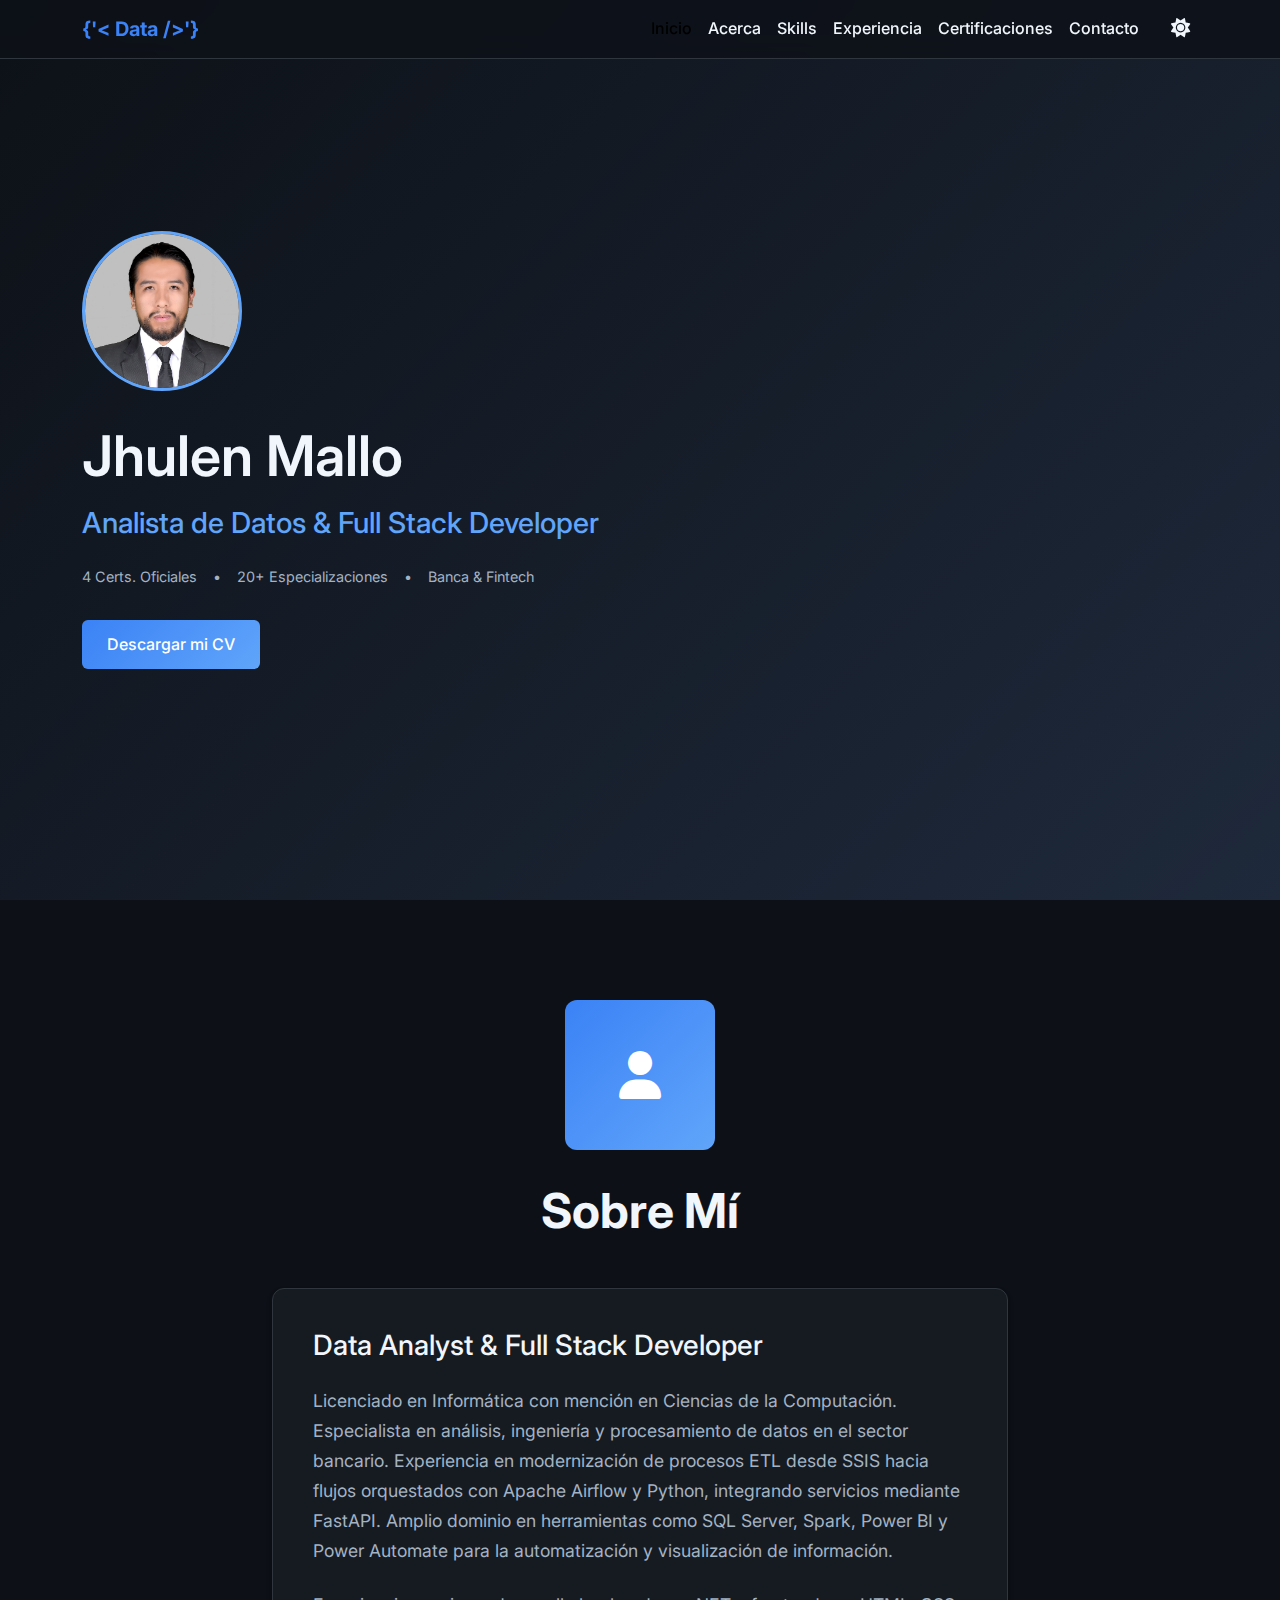
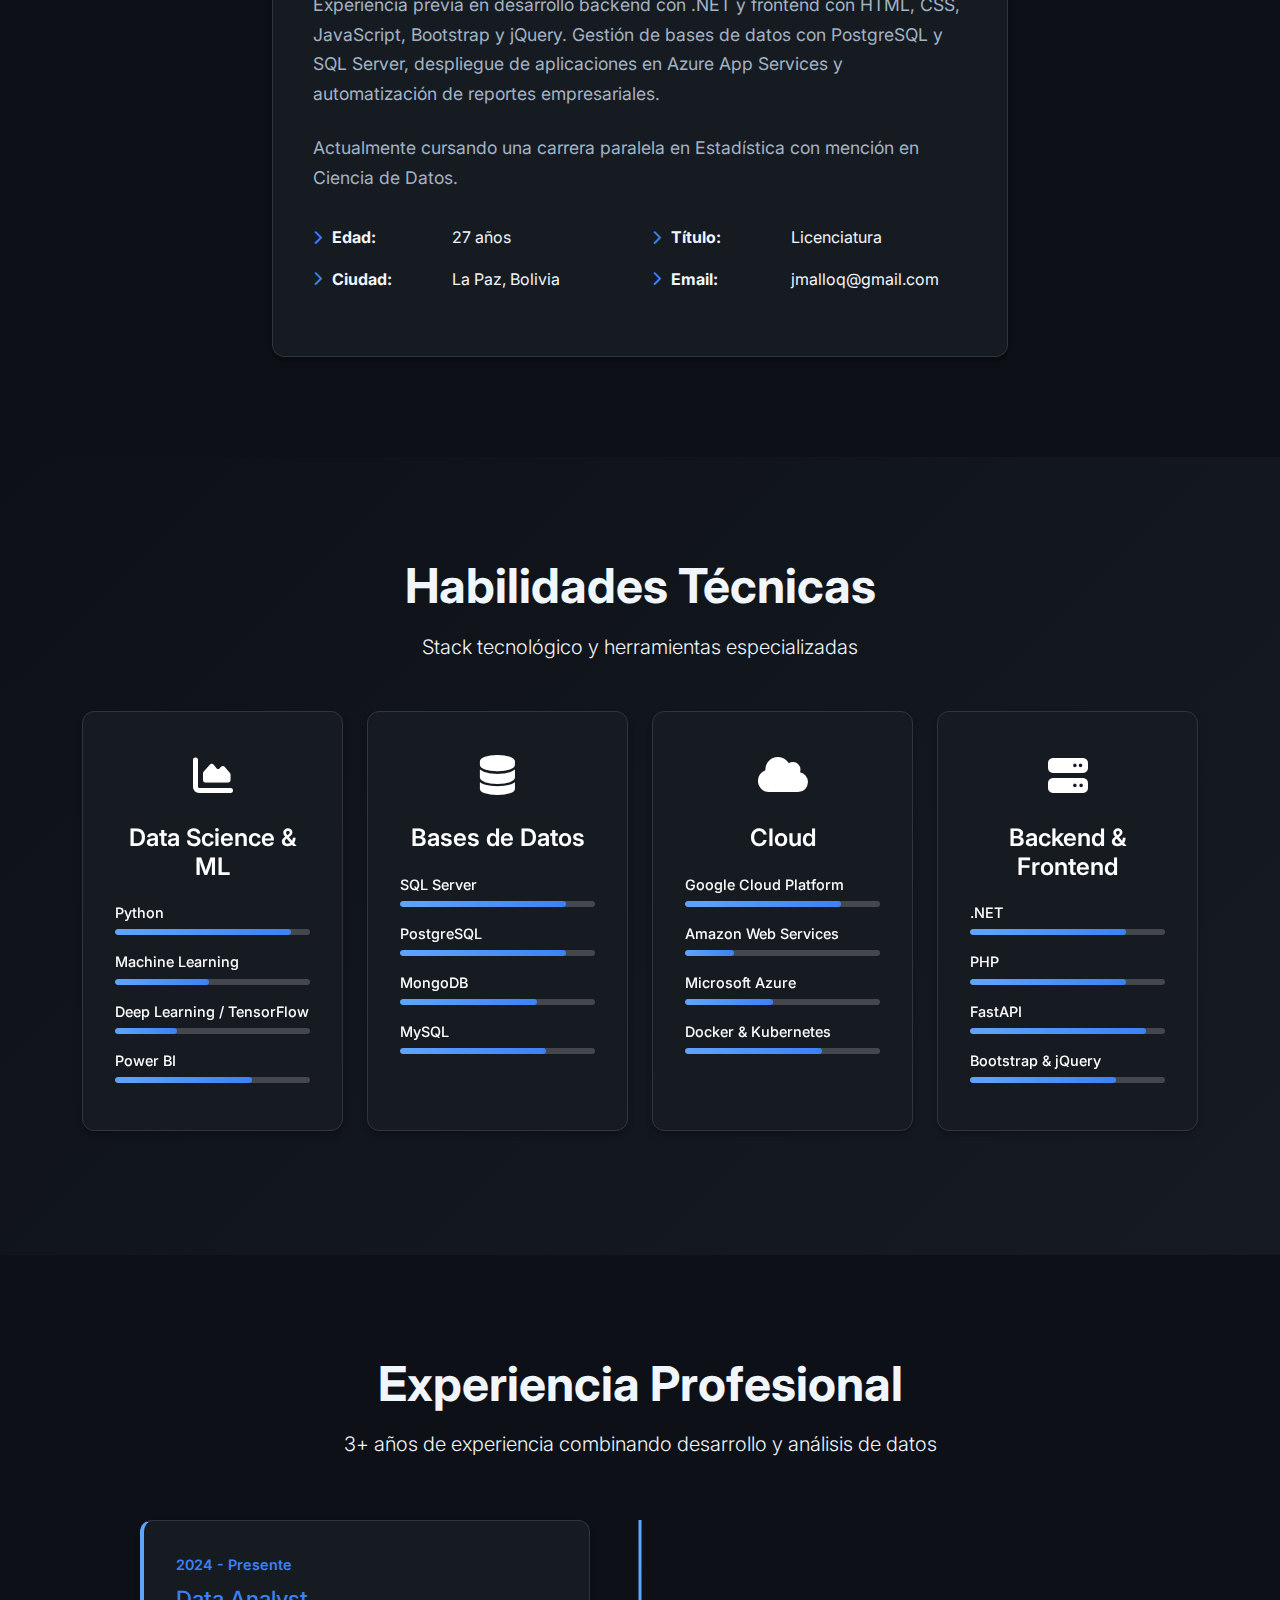
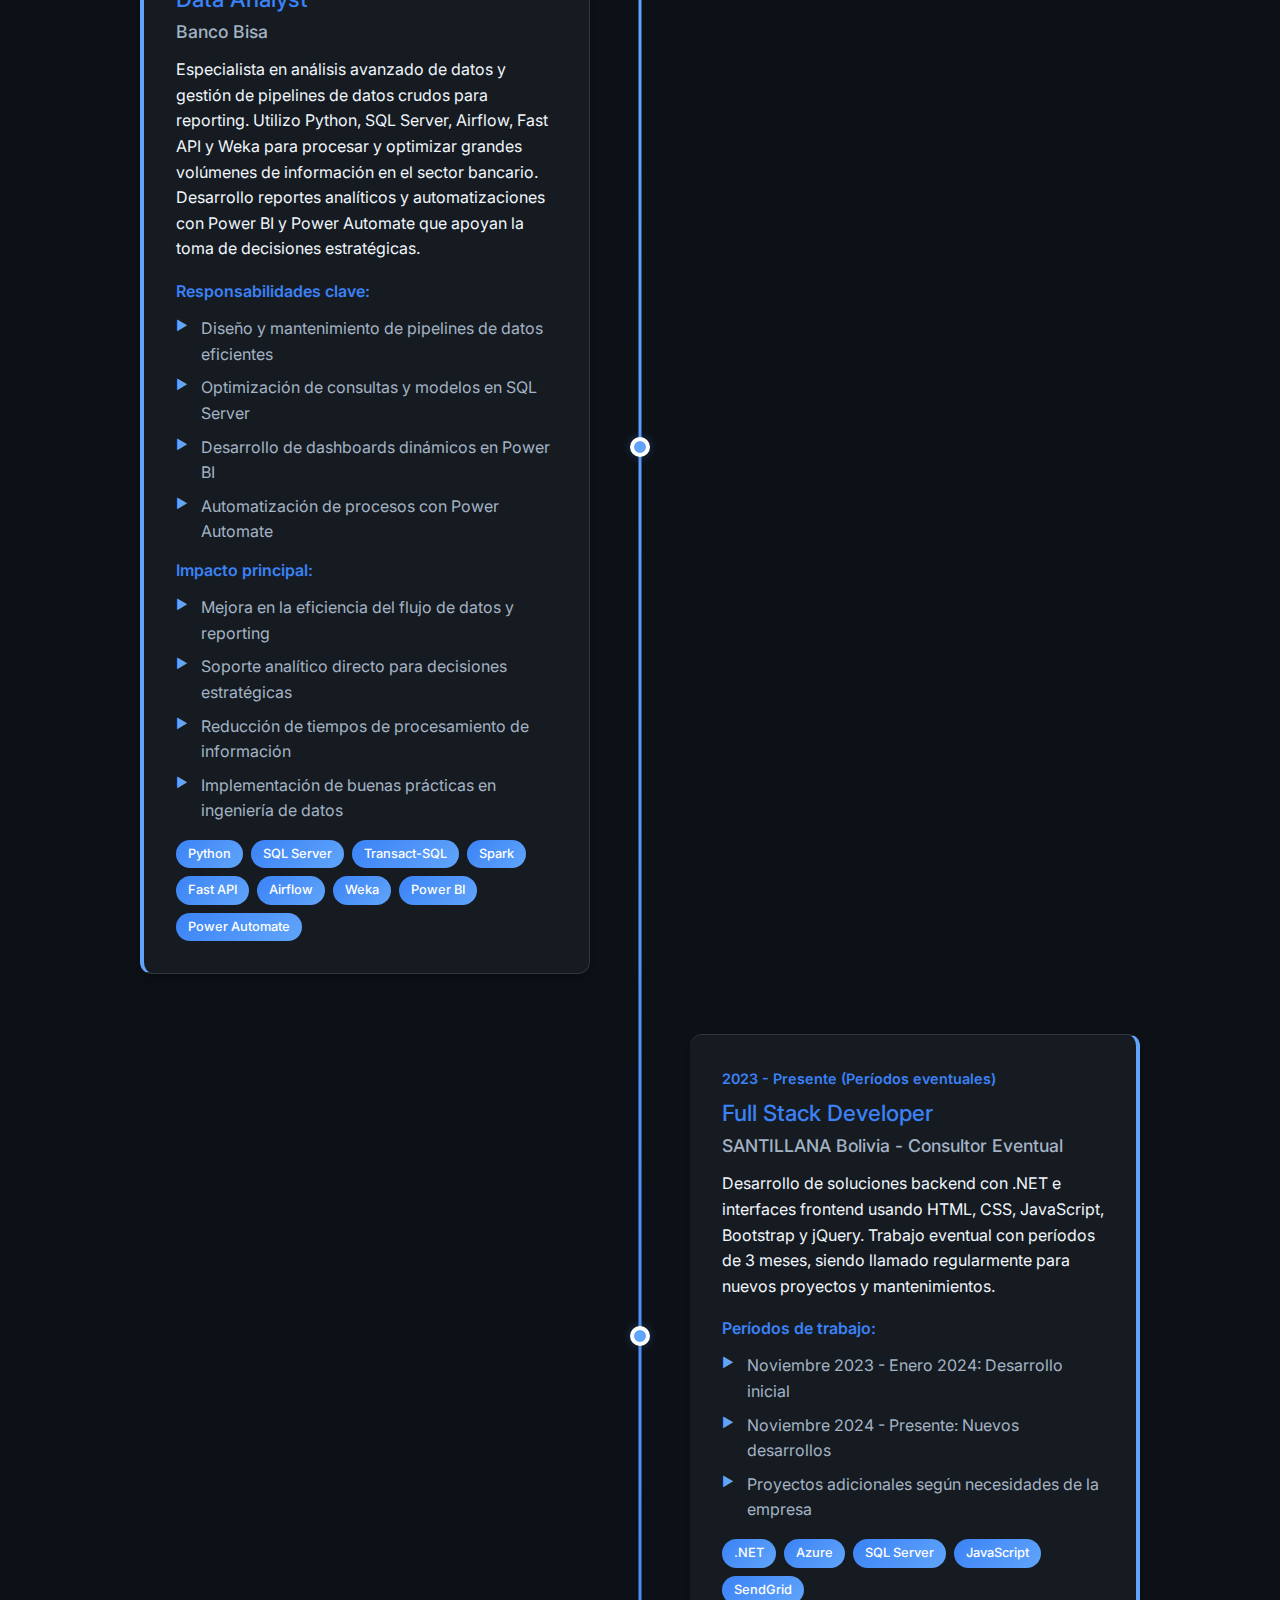
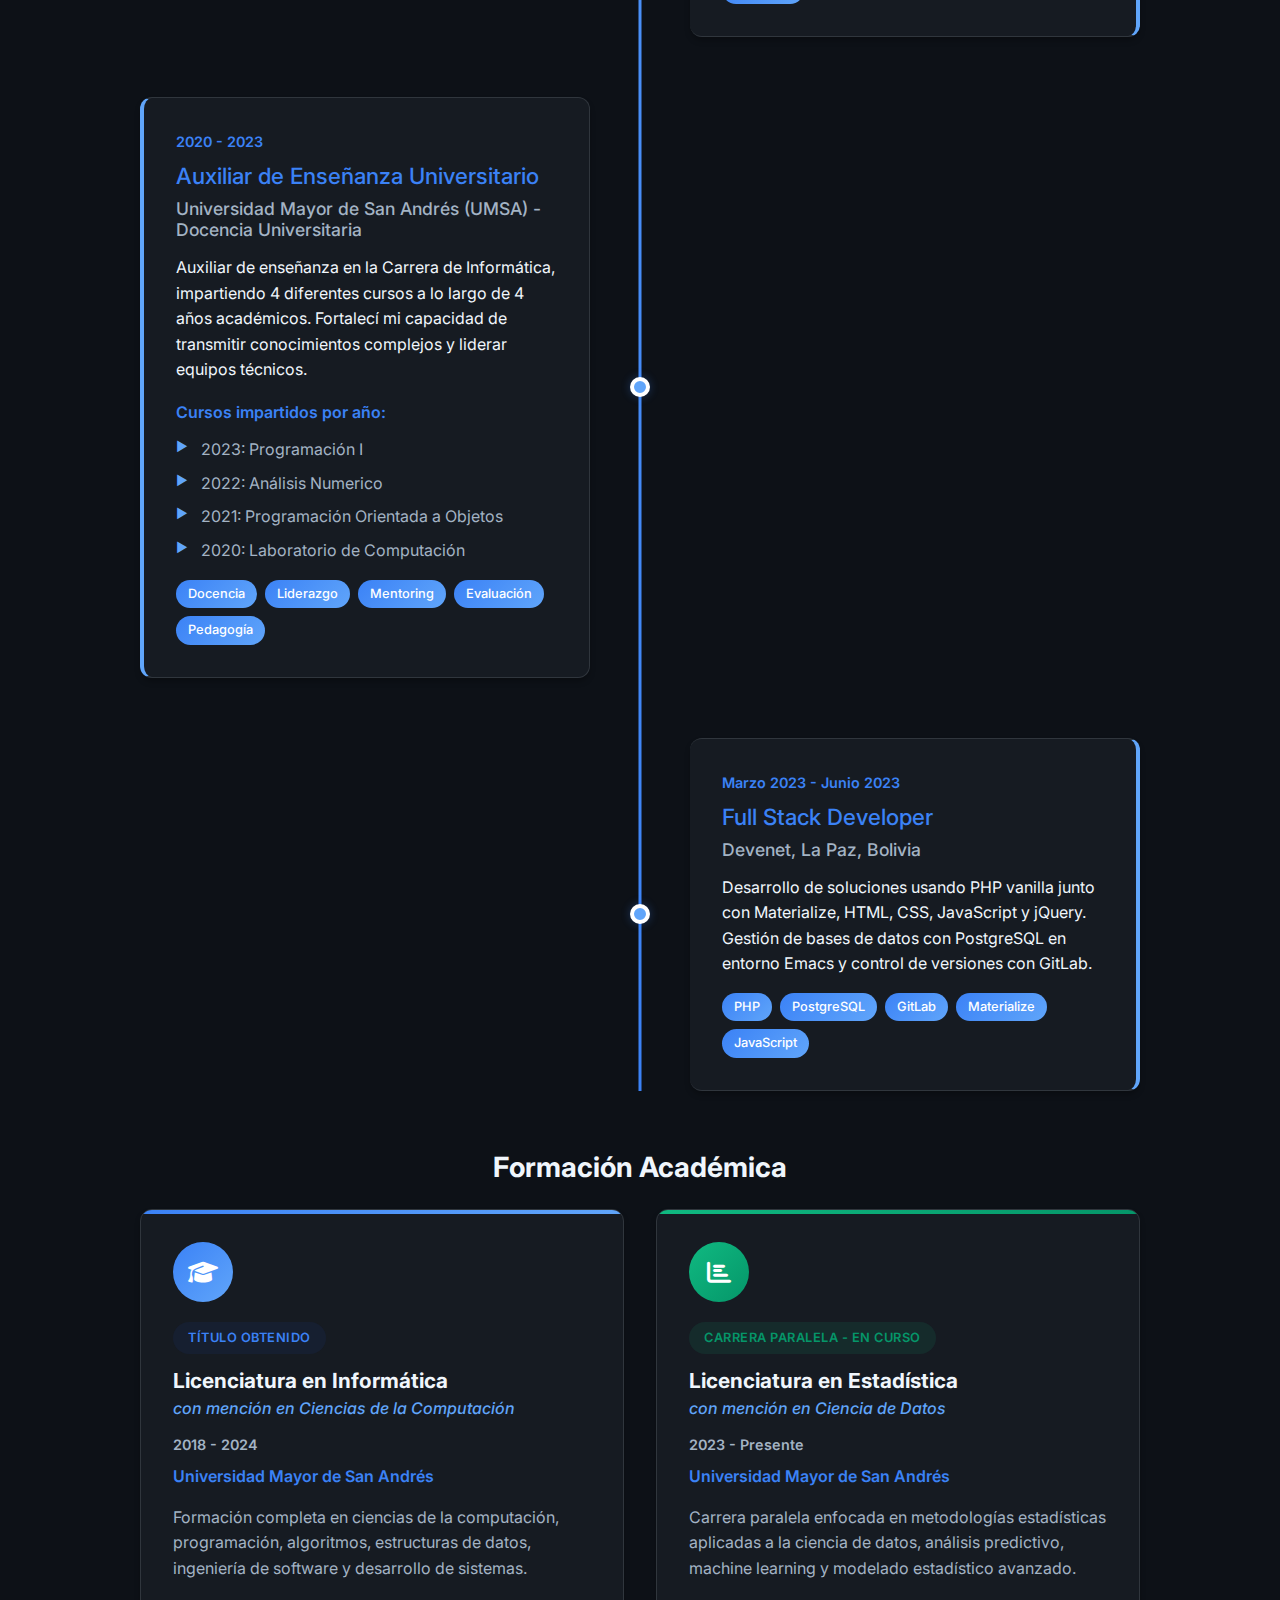
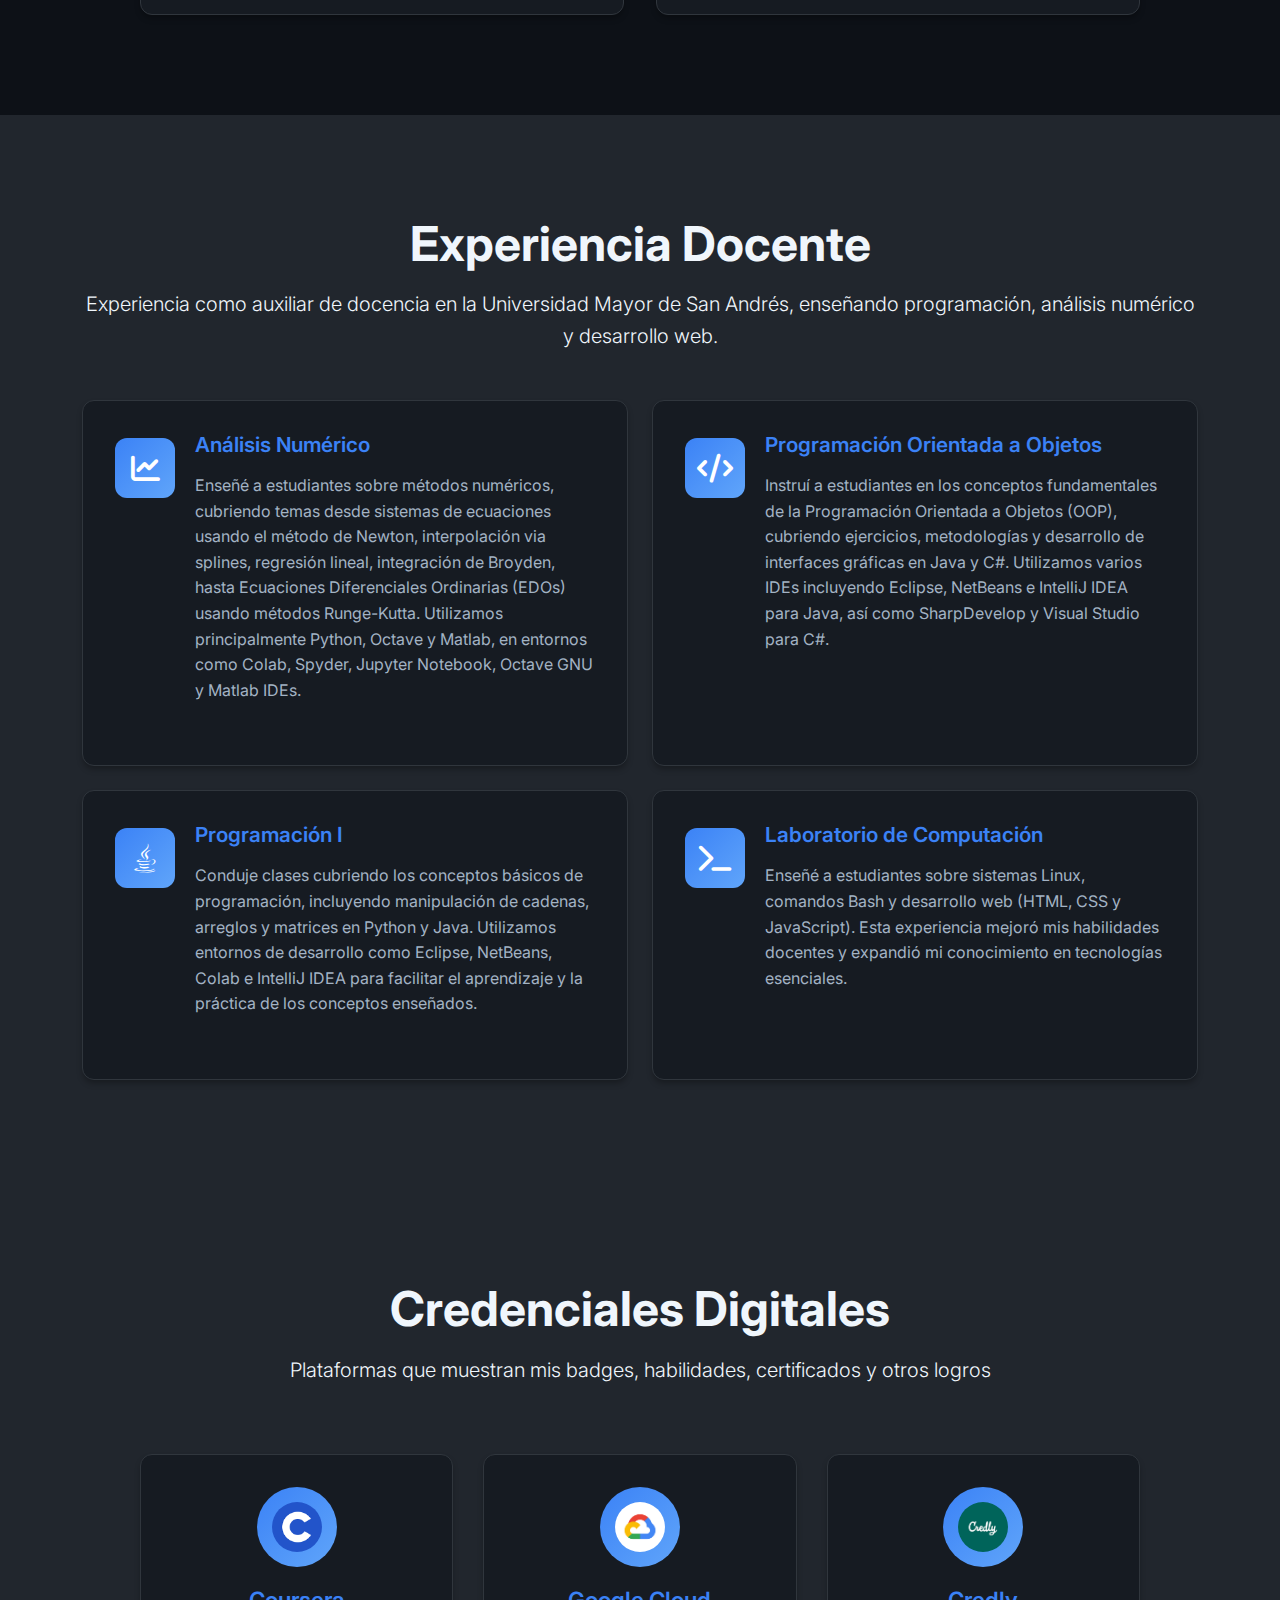
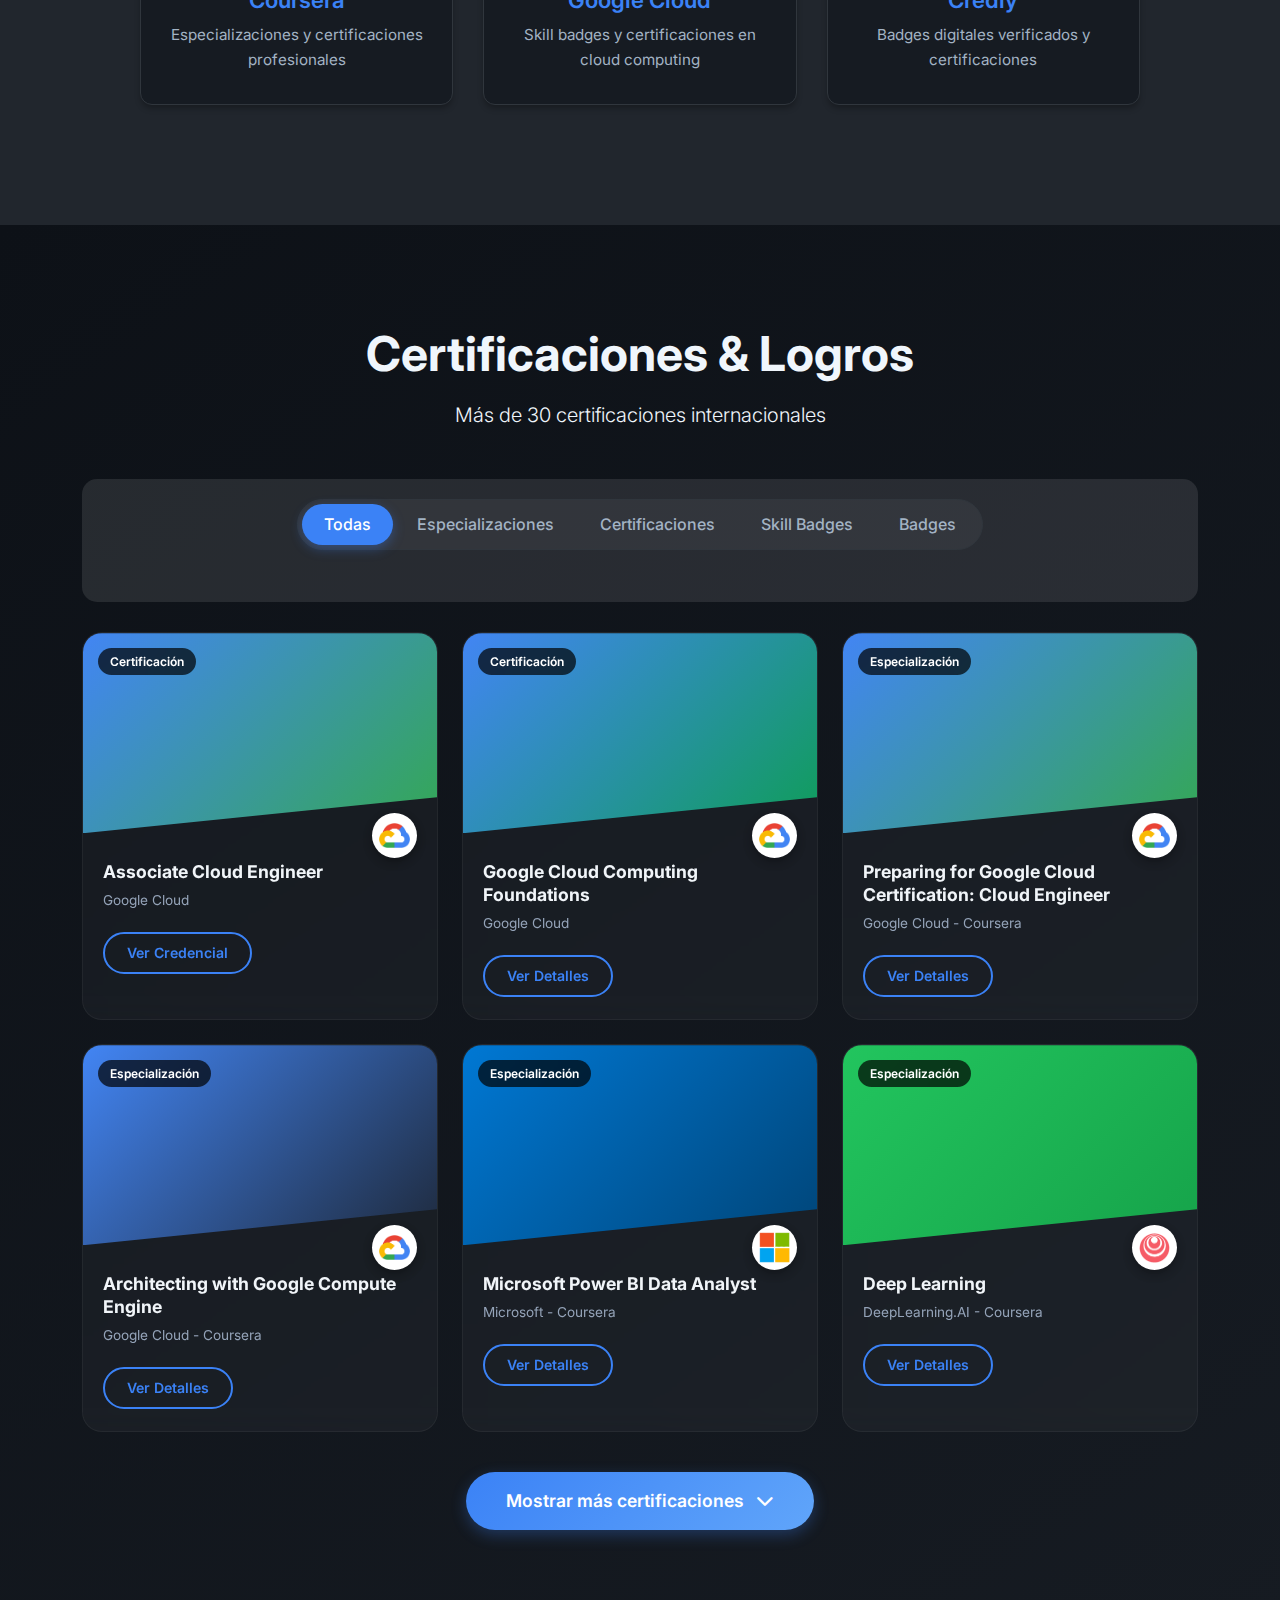
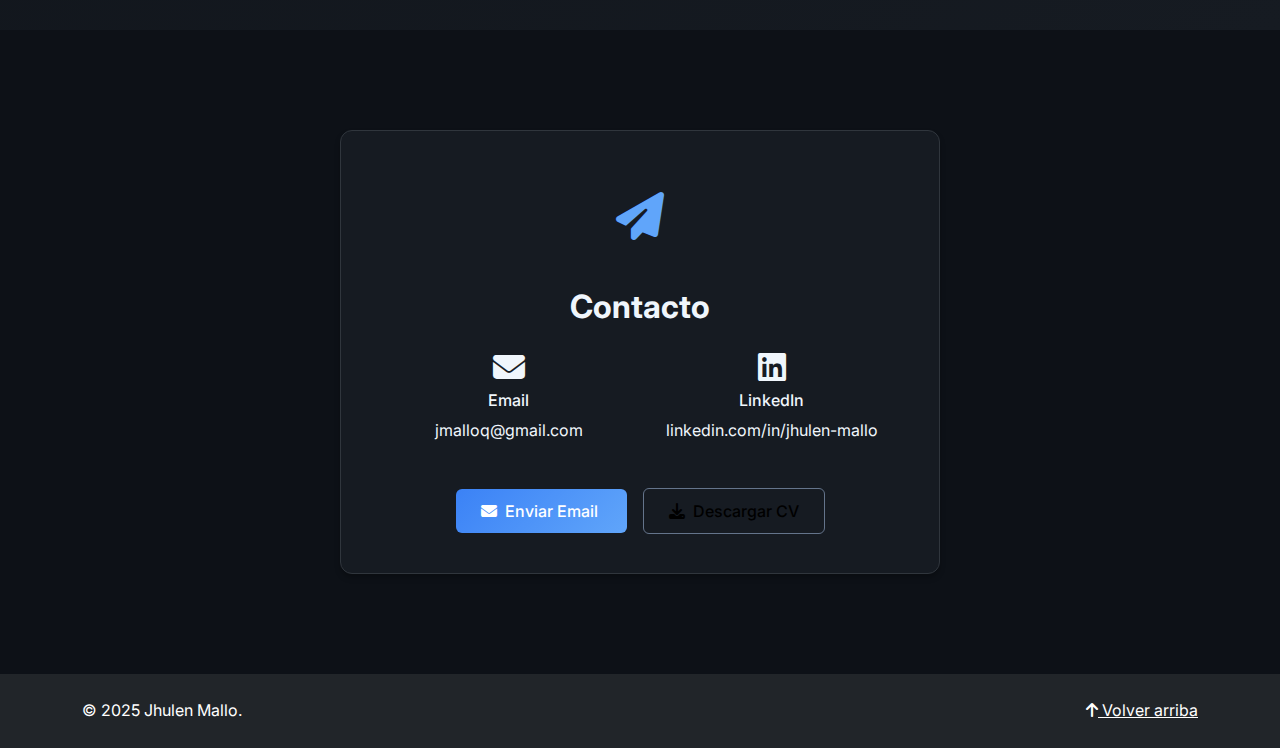
<file: index.html>
<!DOCTYPE html>
<!--
 * Copyright (c) 2025 Jhulen Mallo
 * Todos los derechos reservados.
 * 
 * Este código es propiedad de Jhulen Mallo.
 * El uso no autorizado está prohibido.
-->
 <html lang="es">
<head>
    <meta charset="UTF-8">
    <meta name="viewport" content="width=device-width, initial-scale=1.0">
    <meta name="description" content="Portafolio profesional de Jhulen Mallo, Data Analyst y Full Stack Developer especializado en Python, SQL y Machine Learning.">
    <meta name="keywords" content="Jhulen Mallo, Data Analyst, Machine Learning, Python, SQL, Ciencia de Datos, Portafolio">
    <meta name="author" content="Jhulen Mallo">
    <meta name="google-site-verification" content="52JygFsGhMrI945h1pY2_VDD7JcntxfCnimpWjnfoWI" />
    <!-- Open Graph para redes sociales -->
    <meta property="og:title" content="Jhulen Mallo - Data Analyst & Full Stack Developer">
    <meta property="og:description" content="Portafolio profesional de Jhulen Mallo, Data Analyst y Full Stack Developer especializado en Python, SQL y Machine Learning.">
    <meta property="og:image" content="https://jhulenmallo.github.io/cv/assets/img/foto.jpeg">
    <meta property="og:url" content="https://jhulenmallo.github.io/cv/">
    <meta property="og:type" content="website">
    <meta name="twitter:card" content="summary_large_image">
    <meta name="twitter:title" content="Jhulen Mallo - Data Analyst & Full Stack Developer">
    <meta name="twitter:description" content="Portafolio profesional especializado en Python, SQL y Machine Learning.">
    <meta name="twitter:image" content="https://jhulenmallo.github.io/cv/assets/img/foto.jpeg">
    <title>Jhulen Mallo - CV</title>
    <link rel="icon" type="image/png" href="assets/img/bar-chart.png">
    <link href="https://cdnjs.cloudflare.com/ajax/libs/bootstrap/5.3.0/css/bootstrap.min.css" rel="stylesheet">
    <link href="https://cdnjs.cloudflare.com/ajax/libs/font-awesome/6.4.0/css/all.min.css" rel="stylesheet">
    <link href="https://fonts.googleapis.com/css2?family=Inter:wght@300;400;500;600;700&display=swap" rel="stylesheet">
    <link href="assets/css/index.css" rel="stylesheet">
    <!-- Fancybox para zoom de imágenes -->
    <link rel="stylesheet" href="https://cdn.jsdelivr.net/npm/@fancyapps/ui@5.0/dist/fancybox/fancybox.css">
    <script src="https://d3js.org/d3.v7.min.js" defer></script>
    
    <noscript><style>.certifications-section .filter-container, #showMoreBtn { display: none; }</style></noscript>
    <!-- Evitar parpadeo (FOUC) aplicando el tema inmediatamente -->
    <script>
        (function() {
            var savedTheme = localStorage.getItem('portfolio-theme');
            if (savedTheme === 'light') {
                document.documentElement.setAttribute('data-theme', 'light');
            }
        })();
    </script>
</head>
<body>
    <!-- Navigation -->
    <nav class="navbar navbar-expand-lg fixed-top">
        <div class="container">
            <a class="navbar-brand" href="#home">{'< Data />'}</a>
            <button class="navbar-toggler" type="button" data-bs-toggle="collapse" data-bs-target="#navbarNav">
                <span class="navbar-toggler-icon"></span>
            </button>
            <div class="collapse navbar-collapse" id="navbarNav">
                <ul class="navbar-nav ms-auto">
                    <li class="nav-item">
                        <a class="nav-link" href="#home">Inicio</a>
                    </li>
                    <li class="nav-item">
                        <a class="nav-link" href="#about">Acerca</a>
                    </li>
                    <li class="nav-item">
                        <a class="nav-link" href="#skills">Skills</a>
                    </li>
                    <li class="nav-item">
                        <a class="nav-link" href="#experience">Experiencia</a>
                    </li>
                    <li class="nav-item">
                        <a class="nav-link" href="#certifications">Certificaciones</a>
                    </li>
                    <li class="nav-item">
                        <a class="nav-link" href="#contact">Contacto</a>
                    </li>
                    <li class="nav-item d-flex align-items-center ms-lg-3 mt-2 mt-lg-0">
                        <button id="themeToggle" class="theme-toggle-btn" aria-label="Toggle Theme">
                            <i class="fas fa-sun" id="themeIcon"></i>
                        </button>
                    </li>
                </ul>
            </div>
        </div>
    </nav>

    <!-- Hero Section -->
    <section id="home" class="hero-section">
        <!-- Neural Network Background -->
        <div class="neural-background">
            <svg width="700" height="450" id="neural-svg"></svg>
        </div>
        
        <div class="container">
            <div class="row align-items-center min-vh-100">
                <div class="col-lg-8">
                    <div class="hero-content">
                        <img src="assets/img/foto.jpeg" alt="Foto profesional" class="profile-image">
                        <h1 class="hero-title">Jhulen Mallo</h1>
                        <h2 class="hero-role">Analista de Datos & Full Stack Developer</h2>
                        <!-- <p class="hero-description">
                            Especializado en Machine Learning, Big Data y arquitecturas escalables.
                        </p> -->
                        <div class="hero-stats">
                            <span class="stat-item">4 Certs. Oficiales</span>
                            <span class="stat-item">•</span>
                            <span class="stat-item">20+ Especializaciones</span>
                            <span class="stat-item">•</span>
                            <span class="stat-item">Banca & Fintech</span>
                        </div>
                        <div class="hero-actions">
                            <a href="#certifications" class="btn-primary">Descargar mi CV</a>
                        </div>
                    </div>
                </div>
            </div>
        </div>
    </section>

<!-- About Section -->
<section id="about" class="about-section">
    <div class="container">
        <div class="text-center mb-5">
            <div class="hexagon-icon">
                <i class="fas fa-user"></i>
            </div>
            <h2 class="display-5 fw-bold mb-3">Sobre Mí</h2>
        </div>
        
        <div class="row gy-4 justify-content-center">
            <div class="col-lg-8">
                <div class="about-content">
                    <h3 class="mb-4">Data Analyst & Full Stack Developer</h3>
                    <p class="about-description mb-4">
                        Licenciado en Informática con mención en Ciencias de la Computación. Especialista en análisis, ingeniería y procesamiento de datos en el sector bancario. Experiencia en modernización de procesos ETL desde SSIS hacia flujos orquestados con Apache Airflow y Python, integrando servicios mediante FastAPI. Amplio dominio en herramientas como SQL Server, Spark, Power BI y Power Automate para la automatización y visualización de información.
                    </p>
                    <p class="about-description mb-4">
                        Experiencia previa en desarrollo backend con .NET y frontend con HTML, CSS, JavaScript, Bootstrap y jQuery. Gestión de bases de datos con PostgreSQL y SQL Server, despliegue de aplicaciones en Azure App Services y automatización de reportes empresariales.
                    </p>
                    <p class="about-description mb-4">
                        Actualmente cursando una carrera paralela en Estadística con mención en Ciencia de Datos.
                    </p>
                    
                    <div class="row">
                        <div class="col-lg-6">
                            <ul class="about-details">
                                <li><i class="fas fa-chevron-right"></i> <strong>Edad:</strong> <span>27 años</span></li>
                                <!-- <li><i class="fas fa-chevron-right"></i> <strong>Teléfono:</strong> <span>+591 79577091</span></li> -->
                                <li><i class="fas fa-chevron-right"></i> <strong>Ciudad:</strong> <span>La Paz, Bolivia</span></li>
                            </ul>
                        </div>
                        <div class="col-lg-6">
                            <ul class="about-details">
                                <li><i class="fas fa-chevron-right"></i> <strong>Título:</strong> <span>Licenciatura</span></li>
                                <li><i class="fas fa-chevron-right"></i> <strong>Email:</strong> <span>jmalloq@gmail.com</span></li>
                                <!-- <li><i class="fas fa-chevron-right"></i> <strong>Freelance:</strong> <span>Disponible</span></li> -->
                            </ul>
                        </div>
                    </div>
                </div>
            </div>
        </div>
    </div>
</section>

<!-- Skills Section -->
<section id="skills" class="skills-section">
    <div class="container">
        <div class="text-center mb-5">
            <h2 class="display-5 fw-bold mb-3">Habilidades Técnicas</h2>
            <p class="lead">Stack tecnológico y herramientas especializadas</p>
        </div>
        
        <div class="row justify-content-center">
            <!-- Data Science & Analytics -->
            <div class="col-lg-3 col-md-6 mb-4">
                <div class="skill-card">
                    <div class="skill-icon">
                        <i class="fas fa-chart-area"></i>
                    </div>
                    <h4>Data Science & ML</h4>
                    <div class="skill-list">
                        <div class="skill-item">
                            <span>Python</span>
                            <div class="skill-bar"><div class="skill-progress" style="width: 90%"></div></div>
                        </div>
                        <div class="skill-item">
                            <span>Machine Learning</span>
                            <div class="skill-bar"><div class="skill-progress" style="width: 48%"></div></div>
                        </div>
                        <div class="skill-item">
                            <span>Deep Learning / TensorFlow</span>
                            <div class="skill-bar"><div class="skill-progress" style="width: 32%"></div></div>
                        </div>
                        <div class="skill-item">
                            <span>Power BI</span>
                            <div class="skill-bar"><div class="skill-progress" style="width: 70%"></div></div>
                        </div>
                    </div>
                </div>
            </div>

            <!-- Database Management -->
            <div class="col-lg-3 col-md-6 mb-4">
                <div class="skill-card">
                    <div class="skill-icon">
                        <i class="fas fa-database"></i>
                    </div>
                    <h4>Bases de Datos</h4>
                    <div class="skill-list">
                        <div class="skill-item">
                            <span>SQL Server</span>
                            <div class="skill-bar"><div class="skill-progress" style="width: 85%"></div></div>
                        </div>
                        <div class="skill-item">
                            <span>PostgreSQL</span>
                            <div class="skill-bar"><div class="skill-progress" style="width: 85%"></div></div>
                        </div>
                        <div class="skill-item">
                            <span>MongoDB</span>
                            <div class="skill-bar"><div class="skill-progress" style="width: 70%"></div></div>
                        </div>
                        <div class="skill-item">
                            <span>MySQL</span>
                            <div class="skill-bar"><div class="skill-progress" style="width: 75%"></div></div>
                        </div>
                    </div>
                </div>
            </div>

            <!-- Frontend -->
            <!-- <div class="col-lg-3 col-md-6 mb-4">
                <div class="skill-card">
                    <div class="skill-icon">
                        <i class="fas fa-code"></i>
                    </div>
                    <h4>Frontend</h4>
                    <div class="skill-list">
                        <div class="skill-item">
                            <span>HTML / CSS / JavaScript</span>
                            <div class="skill-bar"><div class="skill-progress" style="width: 100%"></div></div>
                        </div>
                        <div class="skill-item">
                            <span></span>
                            <div class="skill-bar"><div class="skill-progress" style="width: 90%"></div></div>
                        </div>
                        <div class="skill-item">
                            <span>Materialize</span>
                            <div class="skill-bar"><div class="skill-progress" style="width: 65%"></div></div>
                        </div>
                        <div class="skill-item">
                            <span>Angular</span>
                            <div class="skill-bar"><div class="skill-progress" style="width: 50%"></div></div>
                        </div>
                    </div>
                </div>
            </div> -->

            <!-- Cloud -->
            <div class="col-lg-3 col-md-6 mb-4">
                <div class="skill-card">
                    <div class="skill-icon">
                        <i class="fas fa-cloud"></i>
                    </div>
                    <h4>Cloud</h4>
                    <div class="skill-list">
                        <div class="skill-item">
                            <span>Google Cloud Platform</span>
                            <div class="skill-bar"><div class="skill-progress" style="width: 80%"></div></div>
                        </div>
                        <div class="skill-item">
                            <span>Amazon Web Services</span>
                            <div class="skill-bar"><div class="skill-progress" style="width: 25%"></div></div>
                        </div>
                        <div class="skill-item">
                            <span>Microsoft Azure</span>
                            <div class="skill-bar"><div class="skill-progress" style="width: 45%"></div></div>
                        </div>
                        <div class="skill-item">
                            <span>Docker & Kubernetes</span>
                            <div class="skill-bar"><div class="skill-progress" style="width: 70%"></div></div>
                        </div>
                    </div>
                </div>
            </div>

            <!-- Backend Development -->
            <div class="col-lg-3 col-md-6 mb-4">
                <div class="skill-card">
                    <div class="skill-icon">
                        <i class="fas fa-server"></i>
                    </div>
                    <h4>Backend & Frontend</h4>
                    <div class="skill-list">
                        <div class="skill-item">
                            <span>.NET</span>
                            <div class="skill-bar"><div class="skill-progress" style="width: 80%"></div></div>
                        </div>
                        <div class="skill-item">
                            <span>PHP</span>
                            <div class="skill-bar"><div class="skill-progress" style="width: 80%"></div></div>
                        </div>
                        <div class="skill-item">
                            <span>FastAPI</span>
                            <div class="skill-bar"><div class="skill-progress" style="width: 90%"></div></div>
                        </div>
                        <div class="skill-item">
                            <span>Bootstrap & jQuery</span>
                            <div class="skill-bar"><div class="skill-progress" style="width: 75%"></div></div>
                        </div>
                    </div>
                </div>
            </div>

        </div>
    </div>
</section>

<!-- Experience Section -->
<section id="experience" class="experience-section">
    <div class="container">
        <div class="text-center mb-5">
            <h2 class="display-5 fw-bold mb-3">Experiencia Profesional</h2>
            <p class="lead">3+ años de experiencia combinando desarrollo y análisis de datos</p>
        </div>
        
        <div class="timeline">
            <!-- Current Position - Data Architect -->
            <div class="timeline-item">
                <div class="timeline-dot"></div>
                <div class="timeline-content">
                    <div class="timeline-date">2024 - Presente</div>
                    <h3>Data Analyst</h3>
                    <h4>Banco Bisa</h4>
                    <p>Especialista en análisis avanzado de datos y gestión de pipelines de datos crudos para reporting. Utilizo Python, SQL Server, Airflow, Fast API y Weka para procesar y optimizar grandes volúmenes de información en el sector bancario. Desarrollo reportes analíticos y automatizaciones con Power BI y Power Automate que apoyan la toma de decisiones estratégicas.</p>
                    <div class="achievement-section">
                        <h5>Responsabilidades clave:</h5>
                        <ul class="experience-highlights">
                            <li>Diseño y mantenimiento de pipelines de datos eficientes</li>
                            <li>Optimización de consultas y modelos en SQL Server</li>
                            <li>Desarrollo de dashboards dinámicos en Power BI</li>
                            <li>Automatización de procesos con Power Automate</li>
                        </ul>
                        <h5>Impacto principal:</h5>
                        <ul class="experience-highlights">
                            <li>Mejora en la eficiencia del flujo de datos y reporting</li>
                            <li>Soporte analítico directo para decisiones estratégicas</li>
                            <li>Reducción de tiempos de procesamiento de información</li>
                            <li>Implementación de buenas prácticas en ingeniería de datos</li>
                        </ul>
                        <div class="tech-stack">
                            <span class="tech-tag">Python</span>
                            <span class="tech-tag">SQL Server</span>
                            <span class="tech-tag">Transact-SQL</span>
                            <span class="tech-tag">Spark</span>
                            <span class="tech-tag">Fast API</span>
                            <span class="tech-tag">Airflow</span>
                            <span class="tech-tag">Weka</span>
                            <span class="tech-tag">Power BI</span>
                            <span class="tech-tag">Power Automate</span>
                        </div>
                    </div>
                </div>
            </div>

            <!-- SANTILLANA Consolidated -->
            <div class="timeline-item">
                <div class="timeline-dot"></div>
                <div class="timeline-content">
                    <div class="timeline-date">2023 - Presente (Períodos eventuales)</div>
                    <h3>Full Stack Developer</h3>
                    <h4>SANTILLANA Bolivia - Consultor Eventual</h4>
                    <p>Desarrollo de soluciones backend con .NET e interfaces frontend usando HTML, CSS, JavaScript, Bootstrap y jQuery. Trabajo eventual con períodos de 3 meses, siendo llamado regularmente para nuevos proyectos y mantenimientos.</p>
                    <div class="achievement-section">
                        <h5>Períodos de trabajo:</h5>
                        <ul class="experience-highlights">
                            <li>Noviembre 2023 - Enero 2024: Desarrollo inicial</li>
                            <li>Noviembre 2024 - Presente: Nuevos desarrollos</li>
                            <li>Proyectos adicionales según necesidades de la empresa</li>
                        </ul>
                        <div class="tech-stack">
                            <span class="tech-tag">.NET</span>
                            <span class="tech-tag">Azure</span>
                            <span class="tech-tag">SQL Server</span>
                            <span class="tech-tag">JavaScript</span>
                            <span class="tech-tag">SendGrid</span>
                        </div>
                    </div>
                </div>
            </div>

            <!-- Teaching Experience -->
            <div class="timeline-item">
                <div class="timeline-dot"></div>
                <div class="timeline-content">
                    <div class="timeline-date">2020 - 2023</div>
                    <h3>Auxiliar de Enseñanza Universitario</h3>
                    <h4>Universidad Mayor de San Andrés (UMSA) - Docencia Universitaria</h4>
                    <p>Auxiliar de enseñanza en la Carrera de Informática, impartiendo 4 diferentes cursos a lo largo de 4 años académicos. Fortalecí mi capacidad de transmitir conocimientos complejos y liderar equipos técnicos.</p>
                    <div class="achievement-section">
                        <h5>Cursos impartidos por año:</h5>
                        <ul class="experience-highlights">
                            <li>2023: Programación I</li>
                            <li>2022: Análisis Numerico</li>
                            <li>2021: Programación Orientada a Objetos</li>
                            <li>2020: Laboratorio de Computación</li>
                        </ul>
                        <div class="tech-stack">
                            <span class="tech-tag">Docencia</span>
                            <span class="tech-tag">Liderazgo</span>
                            <span class="tech-tag">Mentoring</span>
                            <span class="tech-tag">Evaluación</span>
                            <span class="tech-tag">Pedagogía</span>
                        </div>
                    </div>
                </div>
            </div>

            <!-- Devenet Position -->
            <div class="timeline-item">
                <div class="timeline-dot"></div>
                <div class="timeline-content">
                    <div class="timeline-date">Marzo 2023 - Junio 2023</div>
                    <h3>Full Stack Developer</h3>
                    <h4>Devenet, La Paz, Bolivia</h4>
                    <p>Desarrollo de soluciones usando PHP vanilla junto con Materialize, HTML, CSS, JavaScript y jQuery. Gestión de bases de datos con PostgreSQL en entorno Emacs y control de versiones con GitLab.</p>
                    <div class="tech-stack">
                        <span class="tech-tag">PHP</span>
                        <span class="tech-tag">PostgreSQL</span>
                        <span class="tech-tag">GitLab</span>
                        <span class="tech-tag">Materialize</span>
                        <span class="tech-tag">JavaScript</span>
                    </div>
                </div>
            </div>
        </div>

        <!-- Education Section with Different Design -->
        <div class="text-center mb-4 mt-5">
            <h3 class="fw-bold">Formación Académica</h3>
        </div>
        
        <div class="education-grid">
            <div class="education-card completed">
                <div class="education-icon">
                    <i class="fas fa-graduation-cap"></i>
                </div>
                <div class="education-content">
                    <div class="education-status">Título Obtenido</div>
                    <h4>Licenciatura en Informática</h4>
                    <h5>con mención en Ciencias de la Computación</h5>
                    <div class="education-period">2018 - 2024</div>
                    <div class="education-institution">Universidad Mayor de San Andrés</div>
                    <p>Formación completa en ciencias de la computación, programación, algoritmos, estructuras de datos, ingeniería de software y desarrollo de sistemas.</p>
                </div>
            </div>

            <div class="education-card in-progress">
                <div class="education-icon">
                    <i class="fas fa-chart-bar"></i>
                </div>
                <div class="education-content">
                    <div class="education-status">Carrera Paralela - En Curso</div>
                    <h4>Licenciatura en Estadística</h4>
                    <h5>con mención en Ciencia de Datos</h5>
                    <div class="education-period">2023 - Presente</div>
                    <div class="education-institution">Universidad Mayor de San Andrés</div>
                    <p>Carrera paralela enfocada en metodologías estadísticas aplicadas a la ciencia de datos, análisis predictivo, machine learning y modelado estadístico avanzado.</p>
                </div>
            </div>
        </div>

    </div>
</section>

    <!-- Teaching Section -->
<section id="teaching" class="teaching-section">
    <div class="container">
        <div class="text-center mb-5">
            <h2 class="display-5 fw-bold mb-3">Experiencia Docente</h2>
            <p class="lead">Experiencia como auxiliar de docencia en la Universidad Mayor de San Andrés, enseñando programación, análisis numérico y desarrollo web.</p>
        </div>
        
        <div class="row gy-4">
            
            <div class="col-lg-6 col-md-6">
                <div class="teaching-card">
                    <div class="teaching-icon">
                        <i class="fas fa-chart-line"></i>
                    </div>
                    <div class="teaching-content">
                        <h4 class="teaching-title">
                            <a href="https://www.youtube.com/playlist?list=PLuqyhRhhAni2733xzlRIwRLCCIr1ZhcPA" target="_blank" rel="noopener noreferrer" class="teaching-link">Análisis Numérico</a>
                        </h4>
                        <p class="teaching-description">Enseñé a estudiantes sobre métodos numéricos, cubriendo temas desde sistemas de ecuaciones usando el método de Newton, interpolación via splines, regresión lineal, integración de Broyden, hasta Ecuaciones Diferenciales Ordinarias (EDOs) usando métodos Runge-Kutta. Utilizamos principalmente Python, Octave y Matlab, en entornos como Colab, Spyder, Jupyter Notebook, Octave GNU y Matlab IDEs.</p>
                    </div>
                </div>
            </div>

            <div class="col-lg-6 col-md-6">
                <div class="teaching-card">
                    <div class="teaching-icon">
                        <i class="fas fa-code"></i>
                    </div>
                    <div class="teaching-content">
                        <h4 class="teaching-title">
                            <a href="https://www.youtube.com/playlist?list=PLuqyhRhhAni3qz_1YpfrYuD-9LJF8YsoV" target="_blank" rel="noopener noreferrer" class="teaching-link">Programación Orientada a Objetos</a>
                        </h4>
                        <p class="teaching-description">Instruí a estudiantes en los conceptos fundamentales de la Programación Orientada a Objetos (OOP), cubriendo ejercicios, metodologías y desarrollo de interfaces gráficas en Java y C#. Utilizamos varios IDEs incluyendo Eclipse, NetBeans e IntelliJ IDEA para Java, así como SharpDevelop y Visual Studio para C#.</p>
                    </div>
                </div>
            </div>

            <div class="col-lg-6 col-md-6">
                <div class="teaching-card">
                    <div class="teaching-icon">
                        <i class="fab fa-java"></i>
                    </div>
                    <div class="teaching-content">
                        <h4 class="teaching-title">
                            <a href="#" class="teaching-link">Programación I</a>
                        </h4>
                        <p class="teaching-description">Conduje clases cubriendo los conceptos básicos de programación, incluyendo manipulación de cadenas, arreglos y matrices en Python y Java. Utilizamos entornos de desarrollo como Eclipse, NetBeans, Colab e IntelliJ IDEA para facilitar el aprendizaje y la práctica de los conceptos enseñados.</p>
                    </div>
                </div>
            </div>

            <div class="col-lg-6 col-md-6">
                <div class="teaching-card">
                    <div class="teaching-icon">
                        <i class="fas fa-terminal"></i>
                    </div>
                    <div class="teaching-content">
                        <h4 class="teaching-title">
                            <a href="https://www.youtube.com/playlist?list=PLuqyhRhhAni08hX-0f8LEBl4KaosU-CDb" target="_blank" rel="noopener noreferrer" class="teaching-link">Laboratorio de Computación</a>
                        </h4>
                        <p class="teaching-description">Enseñé a estudiantes sobre sistemas Linux, comandos Bash y desarrollo web (HTML, CSS y JavaScript). Esta experiencia mejoró mis habilidades docentes y expandió mi conocimiento en tecnologías esenciales.</p>
                    </div>
                </div>
            </div>

        </div>
    </div>
</section>

<!-- Digital Credentials Section -->
<section id="credentials" class="credentials-section">
    <div class="container">
        <div class="text-center mb-5">
            <h2 class="display-5 fw-bold mb-3">Credenciales Digitales</h2>
            <p class="lead">Plataformas que muestran mis badges, habilidades, certificados y otros logros</p>
        </div>
        
        <div class="credentials-container">
            <div class="credentials-slider">
                
                <div class="credential-card">
                    <a href="https://www.coursera.org/learner/jhulen-mallo-coursera" target="_blank" rel="noopener noreferrer" class="credential-link">
                        <div class="credential-image">
                            <img src="assets/img/coursera.png" alt="Coursera">
                        </div>
                        <h3 class="credential-title">Coursera</h3>
                        <p class="credential-desc">Especializaciones y certificaciones profesionales</p>
                    </a>
                </div>

                <div class="credential-card">
                    <a href="https://www.cloudskillsboost.google/public_profiles/73afbd0d-253b-4bfd-9f41-c95d0b1e65f4" target="_blank" rel="noopener noreferrer" class="credential-link">
                        <div class="credential-image">
                            <img src="assets/img/google.png" alt="Google Cloud">
                        </div>
                        <h3 class="credential-title">Google Cloud</h3>
                        <p class="credential-desc">Skill badges y certificaciones en cloud computing</p>
                    </a>
                </div>

                <div class="credential-card">
                    <a href="https://www.credly.com/users/jhulen-mallo" target="_blank" rel="noopener noreferrer" class="credential-link">
                        <div class="credential-image">
                            <img src="assets/img/credly.png" alt="Credly">
                        </div>
                        <h3 class="credential-title">Credly</h3>
                        <p class="credential-desc">Badges digitales verificados y certificaciones</p>
                    </a>
                </div>

            </div>
        </div>
    </div>
</section>

    <!-- Certifications Section -->
<section id="certifications" class="certifications-section">
    <div class="container">
        <div class="text-center mb-5">
            <h2 class="display-5 fw-bold mb-3">Certificaciones & Logros</h2>
            <p class="lead">Más de 30 certificaciones internacionales</p>
        </div>
        
        <!-- Filtros -->
        <div class="filter-container">
            <div class="text-center">
                <div class="pill-filter">
                    <button class="cert-filter-btn active" data-filter="all">Todas</button>
                    <button class="cert-filter-btn" data-filter="specialization">Especializaciones</button>
                    <button class="cert-filter-btn" data-filter="certification">Certificaciones</button>
                    <button class="cert-filter-btn" data-filter="skill-badge">Skill Badges</button>
                    <button class="cert-filter-btn" data-filter="badge">Badges</button>
                </div>
            </div>
        </div>
        
        <!-- Contenedor de tarjetas — generado dinámicamente por render-certs.js -->
        <div class="row g-4" id="certCardsContainer">

            <!-- Las tarjetas se inyectan por render-certs.js desde certData, gcpBadges y credlyBadges -->
        </div>

        <div class="show-more-container">
            <button id="showMoreBtn" class="show-more-btn">
                Mostrar más certificaciones <i class="fas fa-chevron-down"></i>
            </button>
        </div>
    </div>
</section>

    

    <!-- Contact Section -->
    <section id="contact" class="contact-section">
        <div class="container">
            <div class="contact-card">
                <div class="contact-icon">
                    <i class="fas fa-paper-plane"></i>
                </div>
                <h2 class="fw-bold mb-4">Contacto</h2>
                <!-- <p class="lead mb-4">
                    Mi objetivo es construir soluciones escalables que generen valor real 
                    a través de los datos y la tecnología.
                </p>
                <p class="mb-4">
                    Conectemos para discutir cómo puedo ayudar a transformar tus datos 
                    en ventajas competitivas.
                </p>itivas.
                </p> -->
                
                <div class="row text-center mt-4">
                    <div class="col-md-6 mb-3">
                        <i class="fas fa-envelope fa-2x mb-2"></i>
                        <h6>Email</h6>
                        <p>jmalloq@gmail.com</p>
                    </div>
                    <div class="col-md-6 mb-3">
                        <i class="fab fa-linkedin fa-2x mb-2"></i>
                        <h6>LinkedIn</h6>
                        <p>linkedin.com/in/jhulen-mallo</p>
                    </div>
                    <!-- <div class="col-md-4 mb-3">
                        <i class="fab fa-github fa-2x mb-2"></i>
                        <h6>GitHub</h6>
                        <p>github.com/tu-usuario</p>
                    </div> -->
                </div>
                
                <div class="mt-4">
                    <a href="mailto:jmalloq@gmail.com" class="btn-primary me-3">
                        <i class="fas fa-envelope me-2"></i>Enviar Email
                    </a>
                    <a href="#" class="btn-secondary">
                        <i class="fas fa-download me-2"></i>Descargar CV
                    </a>
                </div>
            </div>
        </div>
    </section>

    <!-- Footer -->
    <footer class="bg-dark text-white py-4">
        <div class="container">
            <div class="row align-items-center">
                <div class="col-md-6">
                    <p class="mb-0">&copy; 2025 Jhulen Mallo.</p>
                </div>
                <div class="col-md-6 text-end">
                    <a href="#home" class="text-white">
                        <i class="fas fa-arrow-up"></i> Volver arriba
                    </a>
                </div>
            </div>
        </div>
    </footer>


    <!-- Back to top button -->
    <button id="backToTop" class="back-to-top" title="Volver arriba">
        <i class="fas fa-arrow-up"></i>
    </button>

    <!-- Scripts -->
    <script src="https://cdnjs.cloudflare.com/ajax/libs/bootstrap/5.3.0/js/bootstrap.bundle.min.js"></script>
    <script src="https://cdn.jsdelivr.net/npm/@fancyapps/ui@5.0/dist/fancybox/fancybox.umd.js"></script>
    <!-- Datos de certificaciones (deben cargarse ANTES de render-certs.js e index.js) -->
    <script src="assets/js/certificates-data_v2.js"></script>
    <script src="assets/js/credlyBadges.js"></script>
    <!-- Render dinámico: genera las tarjetas en DOMContentLoaded -->
    <script src="assets/js/render-certs.js"></script>
    <script src="assets/js/index.js"></script>
    <script>
        // Init Fancybox
        Fancybox.bind("[data-fancybox]", {
            // Opciones personalizadas
        });
    </script>
</body>

</html>
</file>
<file: assets/css/index.css>
/* DEFAULT DARK THEME (Premium Slate) */
:root {
    --primary-blue: #3b82f6;
    --secondary-blue: #60a5fa;
    --dark-bg: #0d1117;
    --grey-bg: #161b22;
    --light-gray: #21262d;
    --border-color: #30363d;
    --text-light: #a3b3c4;
    --text-dark: #f0f6fc;
    
    /* Variables dinámicas para el navbar y hero*/
    --navbar-bg: rgba(13, 17, 23, 0.85);
    --navbar-scrolled-bg: rgba(13, 17, 23, 0.98);
    --hero-gradient-start: var(--dark-bg);
    --hero-gradient-end: #1e293b;
    --certification-gradient-end: var(--grey-bg);

    /* Colores estáticos para certificaciones (no cambian con el tema) */
    --microsoft-color: #0078d4;
    --google-color: #4285f4;
    --google-cloud-color: #4285f4;
    --deeplearning-color: #ff6b35;
    --coursera-color: #0056d3;
    --ibm-color: #1f70c1;
    --aws-color: #ff9900;
    --linux-color: #f7df1e;
    --michigan-color: #00274c;
}

/* LIGHT THEME */
[data-theme="light"] {
    --primary-blue: #2563eb; /* Azul un poco más oscuro e intenso para contraste */
    --secondary-blue: #3b82f6;
    --dark-bg: #f8fafc; /* Fondo general ultra claro (slate muy pálido) */
    --grey-bg: #ffffff; /* Tarjetas en blanco puro */
    --light-gray: #f1f5f9; /* Hover claro */
    --border-color: #e2e8f0; /* Bordes suaves grises */
    --text-light: #475569; /* Texto descriptivo en lugar de gris opaco */
    --text-dark: #0f172a; /* Títulos en Slate casi negro */
    
    /* Variables dinámicas para el navbar y hero*/
    --navbar-bg: rgba(248, 250, 252, 0.85);
    --navbar-scrolled-bg: rgba(255, 255, 255, 0.98);
    --hero-gradient-start: var(--dark-bg);
    --hero-gradient-end: #e2e8f0;
    --certification-gradient-end: #f1f5f9;
}

/* Agrega esto a tu archivo CSS principal */
html {
    scroll-behavior: smooth;
}

/* Desactivar scroll suave solo al cargar con hash */
html.loading-hash {
    scroll-behavior: auto !important;
}

* {
    margin: 0;
    padding: 0;
    box-sizing: border-box;
}

body {
    font-family: 'Inter', sans-serif;
    line-height: 1.6;
    color: var(--text-dark);
    background-color: var(--dark-bg);
    overflow-x: hidden;
    transition: background-color 0.4s ease, color 0.4s ease;
}

.navbar {
    background: var(--navbar-bg);
    backdrop-filter: blur(10px);
    transition: all 0.3s ease;
    border-bottom: 1px solid var(--border-color);
}

.navbar.scrolled {
    background: var(--navbar-scrolled-bg);
    box-shadow: 0 4px 10px rgba(0, 0, 0, 0.1);
    border-radius: 0 0 20px 20px;
    border-bottom: 1px solid var(--border-color);
}

.navbar-brand {
    font-weight: 700;
    color: var(--primary-blue);
}

.nav-link {
    font-weight: 500;
    color: var(--text-dark);
    transition: color 0.3s ease;
}

.nav-link:hover {
    color: var(--primary-blue);
}

/* Theme Toggle Button */
.theme-toggle-btn {
    background: transparent;
    border: none;
    color: var(--text-dark);
    font-size: 1.2rem;
    cursor: pointer;
    transition: color 0.3s ease, transform 0.3s ease;
    padding: 0.5rem;
    display: flex;
    align-items: center;
    justify-content: center;
}

.theme-toggle-btn:hover {
    color: var(--primary-blue);
    transform: scale(1.1);
}

/* Hero Section with Neural Network */
.hero-section {
    min-height: 100vh;
    background: linear-gradient(135deg, var(--hero-gradient-start) 0%, var(--hero-gradient-end) 100%);
    position: relative;
    display: flex;
    align-items: center;
    overflow: hidden;
}

/* Neural Network Background */
.neural-background {
    position: absolute;
    top: 50%;
    left: 50%;
    transform: translate(-50%, -50%);
    opacity: 0.25;
    z-index: 1;
}

.neural-background svg {
    filter: blur(0.5px);
}

.neural-background circle {
    fill: #58a6ff;
}

.neural-background line {
    stroke: #8b949e;
    stroke-width: 1.5px;
    opacity: 0.6;
}

.hero-content {
    position: relative;
    z-index: 2;
    color: var(--text-dark);
}

.profile-image {
    width: 160px;
    height: 160px;
    border-radius: 50%;
    border: 3px solid var(--secondary-blue);
    margin-bottom: 2rem;
    object-fit: cover;
    animation: fadeInUp 0.8s ease 0.2s both;
}

.hero-title {
    font-size: clamp(2rem, 5vw, 3.5rem);
    font-weight: 600;
    margin-bottom: 1rem;
    animation: fadeInUp 0.8s ease 0.4s both;
}

.hero-role {
    font-size: clamp(1.2rem, 3vw, 1.8rem);
    color: var(--secondary-blue);
    margin-bottom: 1.5rem;
    animation: fadeInUp 0.8s ease 0.6s both;
}

.hero-description {
    font-size: 1.1rem;
    color: var(--text-light);
    margin-bottom: 2rem;
    max-width: 500px;
    animation: fadeInUp 0.8s ease 0.8s both;
}

.hero-stats {
    display: flex;
    align-items: center;
    flex-wrap: wrap;
    gap: 1rem;
    margin-bottom: 2rem;
    animation: fadeInUp 0.8s ease 1s both;
}

.stat-item {
    color: var(--text-light);
    font-size: 0.9rem;
}

.hero-actions {
    display: flex;
    gap: 1rem;
    flex-wrap: wrap;
    animation: fadeInUp 0.8s ease 1.2s both;
}

.btn-primary {
    background: linear-gradient(135deg, var(--primary-blue), var(--secondary-blue));
    color: white;
    padding: 12px 25px;
    border-radius: 6px;
    text-decoration: none;
    font-weight: 500;
    border: none;
    transition: transform 0.3s ease;
}

.btn-primary:hover {
    transform: translateY(-2px);
    color: white;
}

.btn-secondary {
    background: transparent;
    color: black;
    padding: 12px 25px;
    border: 1px solid #64748b;
    border-radius: 6px;
    text-decoration: none;
    font-weight: 500;
    transition: all 0.3s ease;
}

.btn-secondary:hover {
    background: rgba(255, 255, 255, 0.1);
    color: white;
}

@keyframes fadeInUp {
    from {
        opacity: 0;
        transform: translateY(30px);
    }
    to {
        opacity: 1;
        transform: translateY(0);
    }
}

/* About Section */
.about-section {
    padding: 100px 0;
    background: var(--dark-bg);
}

.about-content {
    background: var(--grey-bg);
    border: 1px solid var(--border-color);
    border-radius: 12px;
    padding: 2.5rem;
    box-shadow: 0 4px 6px -1px rgba(0, 0, 0, 0.3), 0 2px 4px -1px rgba(0, 0, 0, 0.2);
    transition: transform 0.3s ease, box-shadow 0.3s ease;
}

.about-content:hover {
    box-shadow: 0 10px 15px -3px rgba(0, 0, 0, 0.4), 0 4px 6px -2px rgba(0, 0, 0, 0.2);
}

.about-description {
    font-size: 1.1rem;
    line-height: 1.7;
    color: var(--text-light);
}

.about-details {
    list-style: none;
    padding: 0;
}

.about-details li {
    padding: 8px 0;
    display: flex;
    align-items: center;
}

.about-details i {
    color: var(--primary-blue);
    margin-right: 10px;
    font-size: 0.9rem;
}

.about-details strong {
    min-width: 120px;
    color: var(--text-dark);
}

.hexagon-icon {
    width: 150px;
    height: 150px;
    background: linear-gradient(135deg, var(--primary-blue), var(--secondary-blue));
    border-radius: 12px;
    display: flex;
    align-items: center;
    justify-content: center;
    margin: 0 auto 2rem;
    animation: float 3s ease-in-out infinite;
}

.hexagon-icon i {
    font-size: 3rem;
    color: white;
}

@keyframes float {
    0%, 100% { transform: translateY(0px); }
    50% { transform: translateY(-10px); }
}

.skills-section {
    padding: 100px 0;
    background: linear-gradient(135deg, var(--dark-bg), var(--grey-bg));
    color: var(--text-dark);
}

.skill-card {
    background: var(--grey-bg);
    border-radius: 12px;
    padding: 2rem;
    text-align: center;
    transition: transform 0.3s ease, box-shadow 0.3s ease;
    height: 100%;
    backdrop-filter: blur(10px);
    border: 1px solid var(--border-color);
    box-shadow: 0 4px 6px -1px rgba(0, 0, 0, 0.3);
}

.skill-card:hover {
    transform: translateY(-5px);
    background: var(--grey-bg);
    box-shadow: 0 10px 15px -3px rgba(0, 0, 0, 0.4);
    border-color: var(--primary-blue);
}

.skill-icon {
    font-size: 2.5rem;
    margin-bottom: 1rem;
    color: white;
}

.skill-card h4 {
    color: white;
    margin-bottom: 20px;
    font-weight: 600;
}

.skill-list {
    text-align: left;
}

.skill-item {
    margin-bottom: 15px;
}

.skill-item span {
    display: block;
    color: white;
    font-weight: 500;
    margin-bottom: 5px;
    font-size: 0.9rem;
}

.skill-bar {
    height: 6px;
    background: rgba(255, 255, 255, 0.2);
    border-radius: 3px;
    overflow: hidden;
}

.skill-progress {
    height: 100%;
    background: linear-gradient(90deg, #60a5fa, #3b82f6);
    border-radius: 3px;
    transition: width 2s ease-in-out;
}

/* Experience Section */
.experience-section {
    padding: 100px 0;
    background: var(--dark-bg);
}

.timeline {
    position: relative;
    max-width: 1000px;
    margin: 0 auto;
}

.timeline::before {
    content: '';
    position: absolute;
    top: 0;
    left: 50%;
    transform: translateX(-50%);
    width: 3px;
    height: 100%;
    background: linear-gradient(to bottom, var(--secondary-blue), var(--primary-blue));
}

.timeline-item {
    position: relative;
    margin: 60px 0;
}

.timeline-content {
    background: var(--grey-bg);
    border: 1px solid var(--border-color);
    padding: 2rem;
    border-radius: 12px;
    box-shadow: 0 4px 6px -1px rgba(0, 0, 0, 0.3);
    width: 45%;
    border-left: 4px solid var(--secondary-blue);
    transition: transform 0.3s ease, box-shadow 0.3s ease;
}

.timeline-content:hover {
    transform: translateY(-5px);
    box-shadow: 0 15px 40px rgba(0, 0, 0, 0.15);
}

.timeline-item:nth-child(even) .timeline-content {
    margin-left: auto;
    border-left: none;
    border-right: 4px solid var(--secondary-blue);
}

.timeline-dot {
    position: absolute;
    top: 50%;
    left: 50%;
    transform: translate(-50%, -50%);
    width: 20px;
    height: 20px;
    background: var(--secondary-blue);
    border-radius: 50%;
    z-index: 2;
    border: 4px solid white;
    box-shadow: 0 0 10px rgba(59, 130, 246, 0.3);
}

.timeline-date {
    color: var(--primary-blue);
    font-weight: 600;
    font-size: 0.9rem;
    margin-bottom: 10px;
}

.timeline-content h3 {
    color: var(--primary-blue);
    font-size: 1.4rem;
    margin-bottom: 8px;
}

.timeline-content h4 {
    color: var(--text-light);
    font-size: 1.1rem;
    margin-bottom: 15px;
    font-weight: 500;
}

.experience-highlights {
    margin-top: 15px;
    padding-left: 0;
    list-style: none;
}

.experience-highlights li {
    position: relative;
    padding-left: 25px;
    margin-bottom: 8px;
    color: var(--text-light);
}

.experience-highlights li::before {
    content: '▶';
    position: absolute;
    left: 0;
    color: var(--secondary-blue);
    font-size: 0.8rem;
}

.achievement-section {
    margin-top: 20px;
}

.achievement-section h5 {
    color: var(--primary-blue);
    font-size: 1rem;
    font-weight: 600;
    margin-bottom: 10px;
    margin-top: 15px;
}

.tech-stack {
    margin-top: 15px;
    display: flex;
    flex-wrap: wrap;
    gap: 8px;
}

.tech-tag {
    background: linear-gradient(135deg, var(--primary-blue), var(--secondary-blue));
    color: white;
    padding: 4px 12px;
    border-radius: 15px;
    font-size: 0.8rem;
    font-weight: 500;
    display: inline-block;
}

.stat-card {
    background: var(--grey-bg);
    border: 1px solid var(--border-color);
    padding: 2rem;
    border-radius: 12px;
    transition: transform 0.3s ease, box-shadow 0.3s ease;
    box-shadow: 0 4px 6px -1px rgba(0, 0, 0, 0.3);
}

.stat-card:hover {
    transform: translateY(-5px);
    box-shadow: 0 10px 15px -3px rgba(0, 0, 0, 0.4);
    border-color: var(--secondary-blue);
}

.stat-card h3 {
    font-size: 2.5rem;
    color: var(--primary-blue);
    font-weight: 700;
    margin-bottom: 10px;
}

.stat-card p {
    color: var(--text-light);
    font-weight: 500;
    margin: 0;
}

.education-grid {
    display: grid;
    grid-template-columns: repeat(auto-fit, minmax(350px, 1fr));
    gap: 2rem;
    max-width: 1000px;
    margin: 0 auto;
}

.education-card {
    background: var(--grey-bg);
    border: 1px solid var(--border-color);
    border-radius: 12px;
    padding: 2rem;
    box-shadow: 0 4px 6px -1px rgba(0, 0, 0, 0.3);
    transition: all 0.3s ease;
    position: relative;
    overflow: hidden;
    display: flex;
    flex-direction: column;
}

.education-card::before {
    content: '';
    position: absolute;
    top: 0;
    left: 0;
    right: 0;
    height: 4px;
    background: linear-gradient(135deg, var(--primary-blue), var(--secondary-blue));
}

.education-card.in-progress::before {
    background: linear-gradient(135deg, #10b981, #059669);
}

.education-card:hover {
    transform: translateY(-8px);
    box-shadow: 0 15px 30px -5px rgba(0, 0, 0, 0.4);
    border-color: var(--primary-blue);
}

.education-icon {
    width: 60px;
    height: 60px;
    background: linear-gradient(135deg, var(--primary-blue), var(--secondary-blue));
    border-radius: 50%;
    display: flex;
    align-items: center;
    justify-content: center;
    margin-bottom: 20px;
    font-size: 1.5rem;
    color: white;
}

.education-card.in-progress .education-icon {
    background: linear-gradient(135deg, #10b981, #059669);
}

.education-status {
    background: rgba(30, 64, 175, 0.1);
    color: var(--primary-blue);
    padding: 6px 15px;
    border-radius: 20px;
    font-size: 0.8rem;
    font-weight: 600;
    display: inline-block;
    margin-bottom: 15px;
    text-transform: uppercase;
    letter-spacing: 0.5px;
}

.education-card.in-progress .education-status {
    background: rgba(16, 185, 129, 0.1);
    color: #059669;
}

.education-content h4 {
    color: var(--text-dark);
    font-size: 1.3rem;
    font-weight: 700;
    margin-bottom: 5px;
}

.education-content h5 {
    color: var(--secondary-blue);
    font-size: 1rem;
    font-weight: 500;
    margin-bottom: 15px;
    font-style: italic;
}

.education-period {
    color: var(--text-light);
    font-weight: 600;
    font-size: 0.9rem;
    margin-bottom: 8px;
}

.education-institution {
    color: var(--primary-blue);
    font-weight: 600;
    font-size: 1rem;
    margin-bottom: 15px;
}

.education-content p {
    color: var(--text-light);
    line-height: 1.6;
    margin: 0;
}
    /* --primary-blue: #1e40af;
    --secondary-blue: #3b82f6;
    --dark-bg: #0f172a;
    --light-gray: #f8fafc;
    --text-light: #cbd5e1;
    --text-dark: #1f2937; */

    /* background: linear-gradient(135deg, #374151, #1f2937);
    color: white;
    text-align: center;
}

.contact-card {
    background: rgba(255, 255, 255, 0.1); */


/* Certifications Section */
.certifications-section {
    padding: 100px 0;
    background: linear-gradient(145deg, var(--dark-bg) 0%, var(--certification-gradient-end) 100%);
    color: var(--text-dark);
}

.filter-container {
    background: rgba(255, 255, 255, 0.1);
    border-radius: 15px;
    padding: 20px;
    margin-bottom: 30px;
}

/* ── Pill Filter ────────────────────────────────────────────────────────── */
.pill-filter {
    display: inline-flex;
    flex-wrap: wrap;
    justify-content: center;
    background: rgba(255, 255, 255, 0.05);
    border-radius: 40px;
    padding: 4px;
    margin-bottom: 2rem;
    border: 1px solid var(--border-color);
    gap: 2px;
}

[data-theme="light"] .pill-filter {
    background: rgba(0, 0, 0, 0.03);
}

.cert-filter-btn {
    border: none;
    background: transparent;
    padding: 8px 22px;
    border-radius: 30px;
    font-weight: 500;
    color: var(--text-light);
    transition: all 0.25s ease;
    cursor: pointer;
    white-space: nowrap;
}

.cert-filter-btn:hover {
    background: rgba(255, 255, 255, 0.08);
    color: white;
}

[data-theme="light"] .cert-filter-btn:hover {
    background: rgba(0, 0, 0, 0.06);
    color: var(--text-dark);
}

.cert-filter-btn.active {
    background: var(--primary-blue);
    color: white;
    box-shadow: 0 4px 12px rgba(59, 130, 246, 0.35);
}

.cert-cards-container {
    display: grid;
    grid-template-columns: repeat(auto-fill, minmax(300px, 1fr));
    gap: 25px;
    padding: 20px 0;
    position: relative;
}

/* Tarjetas que exceden el límite del Show More (gestionado por JS) */
#certCardsContainer.collapsed .certification-card.over-limit {
    display: none !important;
}

/* Clase para filtrado */
.certification-card.hidden {
    display: none !important;
}

/* Animación de entrada inicial mejorada */
.cert-fade-in-up {
    animation: certFadeInUp 0.6s ease forwards;
    opacity: 0;
}

@keyframes certFadeInUp {
    from {
        opacity: 0;
        transform: translateY(30px);
    }
    to {
        opacity: 1;
        transform: translateY(0);
    }
}

.show-more-container {
    text-align: center;
    margin-top: 40px;
}

.show-more-btn {
    background: linear-gradient(135deg, var(--primary-blue), var(--secondary-blue));
    color: white;
    border: none;
    padding: 15px 40px;
    border-radius: 30px;
    font-size: 1.1rem;
    font-weight: 600;
    cursor: pointer;
    transition: all 0.3s ease;
    box-shadow: 0 5px 15px rgba(59, 130, 246, 0.3);
}

.show-more-btn:hover {
    transform: translateY(-3px);
    box-shadow: 0 8px 25px rgba(59, 130, 246, 0.4);
}

.show-more-btn i {
    margin-left: 8px;
    transition: transform 0.3s ease;
}

.show-more-btn.expanded i {
    transform: rotate(180deg);
}

/* Bootstrap col wrapper — transparent, no double borders */
.certification-card {
    transition: opacity 0.5s ease, transform 0.5s ease;
    opacity: 1;
}

.certification-card.fade-out {
    opacity: 0;
    transform: scale(0.95);
    pointer-events: none;
}

.certification-card.hidden {
    display: none !important;
}

.cert-image-container {
    position: relative;
    overflow: hidden;
    cursor: pointer;
    height: 200px;
}

.cert-image-container img {
    width: 100%;
    height: 100%;
    object-fit: cover;
    transition: transform 0.3s ease;
}

.cert-zoom-overlay {
    position: absolute;
    top: 0;
    left: 0;
    width: 100%;
    height: 100%;
    background: rgba(0, 0, 0, 0.5);
    display: flex;
    align-items: center;
    justify-content: center;
    opacity: 0;
    transition: opacity 0.3s ease;
}

.cert-image-container:hover .cert-zoom-overlay {
    opacity: 1;
}

.cert-zoom-icon {
    color: white;
    font-size: 2rem;
}

.cert-image-container:hover img {
    transform: scale(1.8);
}

.cert-card-body {
    padding: 20px;
    display: flex;
    flex-direction: column;
    height: 200px;
    justify-content: space-between;
}

.cert-title {
    font-size: 1.1rem;
    font-weight: 800;
    margin-bottom: 10px;
    color: white;
    height: 48px;
    display: flex;
    align-items: center;
    line-height: 1.2;
    overflow: hidden;
}

.cert-description {
    color: #94a3b8;
    font-size: 0.9rem;
    margin-bottom: 15px;
    flex: 1;
    display: flex;
    align-items: flex-start;
    line-height: 1.4;
}

.cert-type-badge {
    position: absolute;
    top: 10px;
    right: 10px;
    padding: 5px 12px;
    border-radius: 20px;
    font-size: 0.75rem;
    font-weight: 600;
    color: white;
    text-transform: uppercase;
    z-index: 2;
}

.cert-details-section {
    display: flex;
    align-items: center;
    gap: 12px;
    width: 100%;
}

.cert-platform-icon {
    flex: 0 0 20%;
    display: flex;
    justify-content: center;
    align-items: center;
    height: 45px;
    background: transparent;
}

.cert-platform-icon img {
    width: 35px;
    height: 35px;
    object-fit: contain;
    transition: transform 0.3s ease;
}

.cert-platform-icon:hover img {
    transform: scale(1.1);
}

.cert-details-btn {
    flex: 1;
    border: none;
    border-radius: 10px;
    padding: 12px 16px;
    font-weight: 500;
    transition: all 0.3s ease;
    display: flex;
    align-items: center;
    justify-content: center;
    font-size: 0.95rem;
    letter-spacing: 0.5px;
    cursor: pointer;
}

.cert-details-btn:hover {
    transform: translateY(-2px);
    box-shadow: 0 5px 15px rgba(0,0,0,0.2);
}

/* Platform colors for badges and buttons */
.microsoft { background: var(--microsoft-color); }
.google { background: var(--google-color); }
.google-cloud { background: var(--google-cloud-color); }
.deeplearning { background: var(--deeplearning-color); }
.coursera { background: var(--coursera-color); }
.ibm { background: var(--ibm-color); }
.aws { background: var(--aws-color); }
.linux { background: var(--linux-color); }
.michigan { background: var(--michigan-color); }

.btn-microsoft { background: var(--microsoft-color); color: white; }
.btn-google { background: var(--google-color); color: white; }
.btn-google-cloud { background: var(--google-cloud-color); color: white; }
.btn-deeplearning { background: var(--deeplearning-color); color: white; }
.btn-coursera { background: var(--coursera-color); color: white; }
.btn-ibm { background: var(--ibm-color); color: white; }
.btn-aws { background: var(--aws-color); color: white; }
.btn-linux { background: var(--linux-color); color: black; }
.btn-michigan { background: var(--michigan-color); color: white; }

/* ---------------------------------------------------- */
/* PROPUESTA G: Glass Asymmetric (Migración)          */
/* ---------------------------------------------------- */
.prop-g-card {
    background: rgba(255, 255, 255, 0.03);
    backdrop-filter: blur(10px);
    border: 1px solid rgba(255, 255, 255, 0.05);
    border-radius: 20px;
    overflow: hidden;
    text-align: center;
    transition: all 0.4s ease;
    position: relative;
    height: 100%;
}
[data-theme="light"] .prop-g-card {
    background: #ffffff;
    border: 1px solid rgba(0, 0, 0, 0.08);
    box-shadow: 0 10px 30px rgba(0,0,0,0.05);
}
.prop-g-card:hover { transform: translateY(-8px); border-color: var(--primary-blue); box-shadow: 0 15px 30px rgba(0,0,0,0.2);}

/* 200px tall container — overflow:hidden ensures the image doesn't escape outside the diagonal clip */
.prop-g-img-container {
    height: 200px;
    clip-path: polygon(0 0, 100% 0, 100% 82%, 0 100%);
    background: var(--primary-blue);
    position: relative;
    overflow: hidden;
}
.prop-g-img {
    width: 100%;
    height: 100%;
    object-fit: cover;
    object-position: center top;
    opacity: 0.9;
    transition: transform 0.4s, opacity 0.4s;
    cursor: zoom-in;
    display: block;
}
.prop-g-card:hover .prop-g-img { opacity: 1; transform: scale(1.04); }

.prop-g-logo-wrapper { position: absolute; top: -20px; right: 20px; width: 45px; height: 45px; background: white; border-radius: 50%; box-shadow: 0 4px 10px rgba(0,0,0,0.3); z-index: 4; transition: 0.3s; display: flex; align-items: center; justify-content: center; overflow: hidden;}
.prop-g-logo-wrapper img { width: 68%; height: 68%; object-fit: contain; }
.prop-g-card:hover .prop-g-logo-wrapper { transform: scale(1.1);}

.prop-g-tag { position: absolute; top: 15px; left: 15px; background: rgba(0,0,0,0.7); color: white; padding: 4px 12px; border-radius: 20px; font-size: 0.75rem; font-weight: 600; backdrop-filter: blur(5px); z-index: 3;}

.prop-g-body {
    padding: 28px 20px 22px;
    position: relative;
    text-align: left;
}
.prop-g-title {
    font-size: 1.1rem;
    font-weight: 700;
    margin-bottom: 6px;
    color: #f1f5f9;  /* Claro en dark */
    line-height: 1.3;
}
[data-theme="light"] .prop-g-title { color: #0f172a; }

.prop-g-provider {
    font-size: 0.85rem;
    color: #94a3b8;
    margin-bottom: 20px;
}
[data-theme="light"] .prop-g-provider { color: #475569; }

.prop-g-btn {
    display: inline-block;
    background: transparent;
    color: var(--primary-blue);
    border: 2px solid var(--primary-blue);
    padding: 8px 22px;
    border-radius: 30px;
    font-weight: 600;
    font-size: 0.88rem;
    transition: 0.3s;
    text-decoration: none;
    width: fit-content;
    cursor: pointer;
}
.prop-g-btn:hover {
    background: var(--primary-blue);
    color: #fff;
    text-decoration: none;
}


/* Modal for certifications */
.cert-image-modal {
    display: none;
    position: fixed;
    z-index: 9999;
    left: 0;
    top: 0;
    width: 100%;
    height: 100%;
    background-color: rgba(0, 0, 0, 0.8);
    cursor: pointer;
}

.cert-modal-content-custom {
    position: absolute;
    top: 50%;
    left: 50%;
    transform: translate(-50%, -50%);
    max-width: 90%;
    max-height: 90%;
    animation: certZoomIn 0.3s ease;
}

.cert-modal-content-custom img {
    width: 100%;
    height: auto;
    border-radius: 10px;
}

.cert-close-modal {
    position: absolute;
    top: 20px;
    right: 30px;
    color: white;
    font-size: 40px;
    font-weight: bold;
    cursor: pointer;
    z-index: 10000;
}

.cert-close-modal:hover {
    color: #ccc;
}

@keyframes certZoomIn {
    from {
        transform: translate(-50%, -50%) scale(0.3);
    }
    to {
        transform: translate(-50%, -50%) scale(1);
    }
}

@keyframes certFadeInUp {
    from {
        opacity: 0;
        transform: translateY(30px);
    }
    to {
        opacity: 1;
        transform: translateY(0);
    }
}

.cert-fade-in-up {
    animation: certFadeInUp 0.6s ease forwards;
}

/* Filter buttons for other sections */
.filter-buttons {
    text-align: center;
    margin-bottom: 3rem;
}

.filter-btn {
    background: rgba(255, 255, 255, 0.1);
    color: white;
    border: none;
    padding: 10px 20px;
    margin: 0 5px;
    border-radius: 25px;
    cursor: pointer;
    transition: all 0.3s ease;
}

.filter-btn.active,
.filter-btn:hover {
    background: var(--secondary-blue);
}

.portfolio-grid {
    display: grid;
    grid-template-columns: repeat(auto-fit, minmax(300px, 1fr));
    gap: 2rem;
}

.portfolio-item {
    background: rgba(255, 255, 255, 0.05);
    border-radius: 10px;
    overflow: hidden;
    transition: transform 0.3s ease;
}

.portfolio-item:hover {
    transform: translateY(-5px);
}

.portfolio-img {
    width: 100%;
    height: 200px;
    object-fit: cover;
}

.portfolio-info {
    padding: 1.5rem;
}

.portfolio-info h5 {
    margin-bottom: 0.5rem;
}

.portfolio-info p {
    color: #94a3b8;
    margin-bottom: 1rem;
}

.view-cert-btn {
    background: var(--secondary-blue);
    color: white;
    border: none;
    padding: 8px 15px;
    border-radius: 5px;
    cursor: pointer;
    font-size: 0.9rem;
}

/* Teaching Section */
.teaching-section {
    padding: 100px 0;
    background: var(--light-gray);
}

.teaching-card {
    background: var(--grey-bg);
    border: 1px solid var(--border-color);
    border-radius: 12px;
    padding: 2rem;
    box-shadow: 0 4px 6px -1px rgba(0, 0, 0, 0.3);
    transition: transform 0.3s ease, box-shadow 0.3s ease;
    height: 100%;
    display: flex;
    gap: 20px;
    margin-bottom: 30px;
}

.teaching-card:hover {
    transform: translateY(-5px);
    box-shadow: 0 10px 15px -3px rgba(0, 0, 0, 0.4);
    border-color: var(--secondary-blue);
}

.teaching-icon {
    flex: 0 0 60px;
    height: 60px;
    background: linear-gradient(135deg, var(--primary-blue), var(--secondary-blue));
    border-radius: 12px;
    display: flex;
    align-items: center;
    justify-content: center;
    margin-top: 5px;
}

.teaching-icon i {
    font-size: 1.8rem;
    color: white;
}

.teaching-content {
    flex: 1;
}

.teaching-title {
    font-size: 1.3rem;
    font-weight: 600;
    margin-bottom: 15px;
    color: var(--text-dark);
}

.teaching-link {
    color: var(--primary-blue);
    text-decoration: none;
    transition: color 0.3s ease;
}

.teaching-link:hover {
    color: var(--secondary-blue);
}

.teaching-description {
    color: var(--text-light);
    line-height: 1.6;
    margin: 0;
}

/* Digital Credentials Section - ACTUALIZADA con colores principales */
.credentials-section {
    padding: 100px 0;
    background: var(--light-gray);
    color: var(--text-dark);
}

.credentials-container {
    max-width: 1000px;
    margin: 0 auto;
}

.credentials-slider {
    display: grid;
    grid-template-columns: repeat(auto-fit, minmax(300px, 1fr));
    gap: 30px;
    padding: 20px 0;
}

.credential-card {
    background: var(--grey-bg);
    border-radius: 12px;
    padding: 2rem 1.5rem;
    text-align: center;
    transition: all 0.3s ease;
    box-shadow: 0 4px 6px -1px rgba(0, 0, 0, 0.3);
    border: 1px solid var(--border-color);
}

.credential-card:hover {
    transform: translateY(-8px);
    box-shadow: 0 15px 30px -5px rgba(0, 0, 0, 0.4);
    border-color: var(--secondary-blue);
}

.credential-link {
    color: inherit;
    text-decoration: none;
    display: block;
}

.credential-image {
    width: 80px;
    height: 80px;
    margin: 0 auto 20px;
    border-radius: 50%;
    background: linear-gradient(135deg, var(--primary-blue), var(--secondary-blue));
    padding: 15px;
    display: flex;
    align-items: center;
    justify-content: center;
    transition: transform 0.3s ease;
}

.credential-card:hover .credential-image {
    transform: scale(1.1);
}

.credential-image img {
    width: 100%;
    height: 100%;
    object-fit: contain;
    border-radius: 50%;
}

.credential-title {
    font-size: 1.4rem;
    font-weight: 600;
    margin-bottom: 10px;
    color: var(--primary-blue);
}

.credential-desc {
    color: var(--text-light);
    font-size: 0.95rem;
    margin: 0;
}


/* Contact Section */
.contact-section {
    padding: 100px 0;
    background: var(--dark-bg);
    color: var(--text-dark);
    text-align: center;
}

.contact-card {
    background: var(--grey-bg);
    border: 1px solid var(--border-color);
    padding: 3rem;
    border-radius: 12px;
    max-width: 600px;
    margin: 0 auto;
    box-shadow: 0 4px 6px -1px rgba(0, 0, 0, 0.3);
}

.contact-icon {
    font-size: 3rem;
    margin-bottom: 2rem;
    color: var(--secondary-blue);
}

/* Modal Styles */
.modal-content {
    background: var(--dark-bg);
    color: white;
    border: none;
}

.modal-header,
.modal-footer {
    border-color: rgba(255, 255, 255, 0.1);
}

.btn-close {
    filter: invert(1);
}

/* Responsive */
@media (max-width: 768px) {
    .neural-background svg {
        width: 400px;
        height: 250px;
    }
    
    .timeline::before {
        left: 20px;
    }
    
    .timeline-content {
        width: calc(100% - 50px);
        margin-left: 50px !important;
    }
    
    .timeline-dot {
        left: 20px;
    }
    
    .cert-cards-container {
        grid-template-columns: 1fr;
        gap: 20px;
    }
    
    .pill-filter {
        border-radius: 16px;
    }

    .cert-filter-btn {
        padding: 7px 14px;
        font-size: 0.85rem;
    }
    
    .cert-modal-content-custom {
        max-width: 95%;
        max-height: 95%;
    }
    
    .teaching-card {
        flex-direction: column;
        text-align: center;
    }
    
    .teaching-icon {
        align-self: center;
        margin-bottom: 15px;
        margin-top: 0;
    }
    
    .credentials-slider {
        grid-template-columns: 1fr;
        gap: 20px;
    }
    
    .education-grid {
        grid-template-columns: 1fr;
        gap: 20px;
    }
}
/* Back to Top */
.back-to-top {
    position: fixed;
    bottom: 30px;
    right: 30px;
    width: 45px;
    height: 45px;
    border-radius: 50%;
    background-color: var(--primary-blue);
    color: white;
    border: none;
    box-shadow: 0 4px 10px rgba(0,0,0,0.3);
    display: flex;
    justify-content: center;
    align-items: center;
    font-size: 1.2rem;
    cursor: pointer;
    opacity: 0;
    visibility: hidden;
    transform: translateY(20px);
    transition: all 0.3s ease;
    z-index: 999;
}
.back-to-top.visible {
    opacity: 1;
    visibility: visible;
    transform: translateY(0);
}
.back-to-top:hover {
    background-color: var(--primary-hover);
    transform: translateY(-5px);
    color: white;
}
</file>
